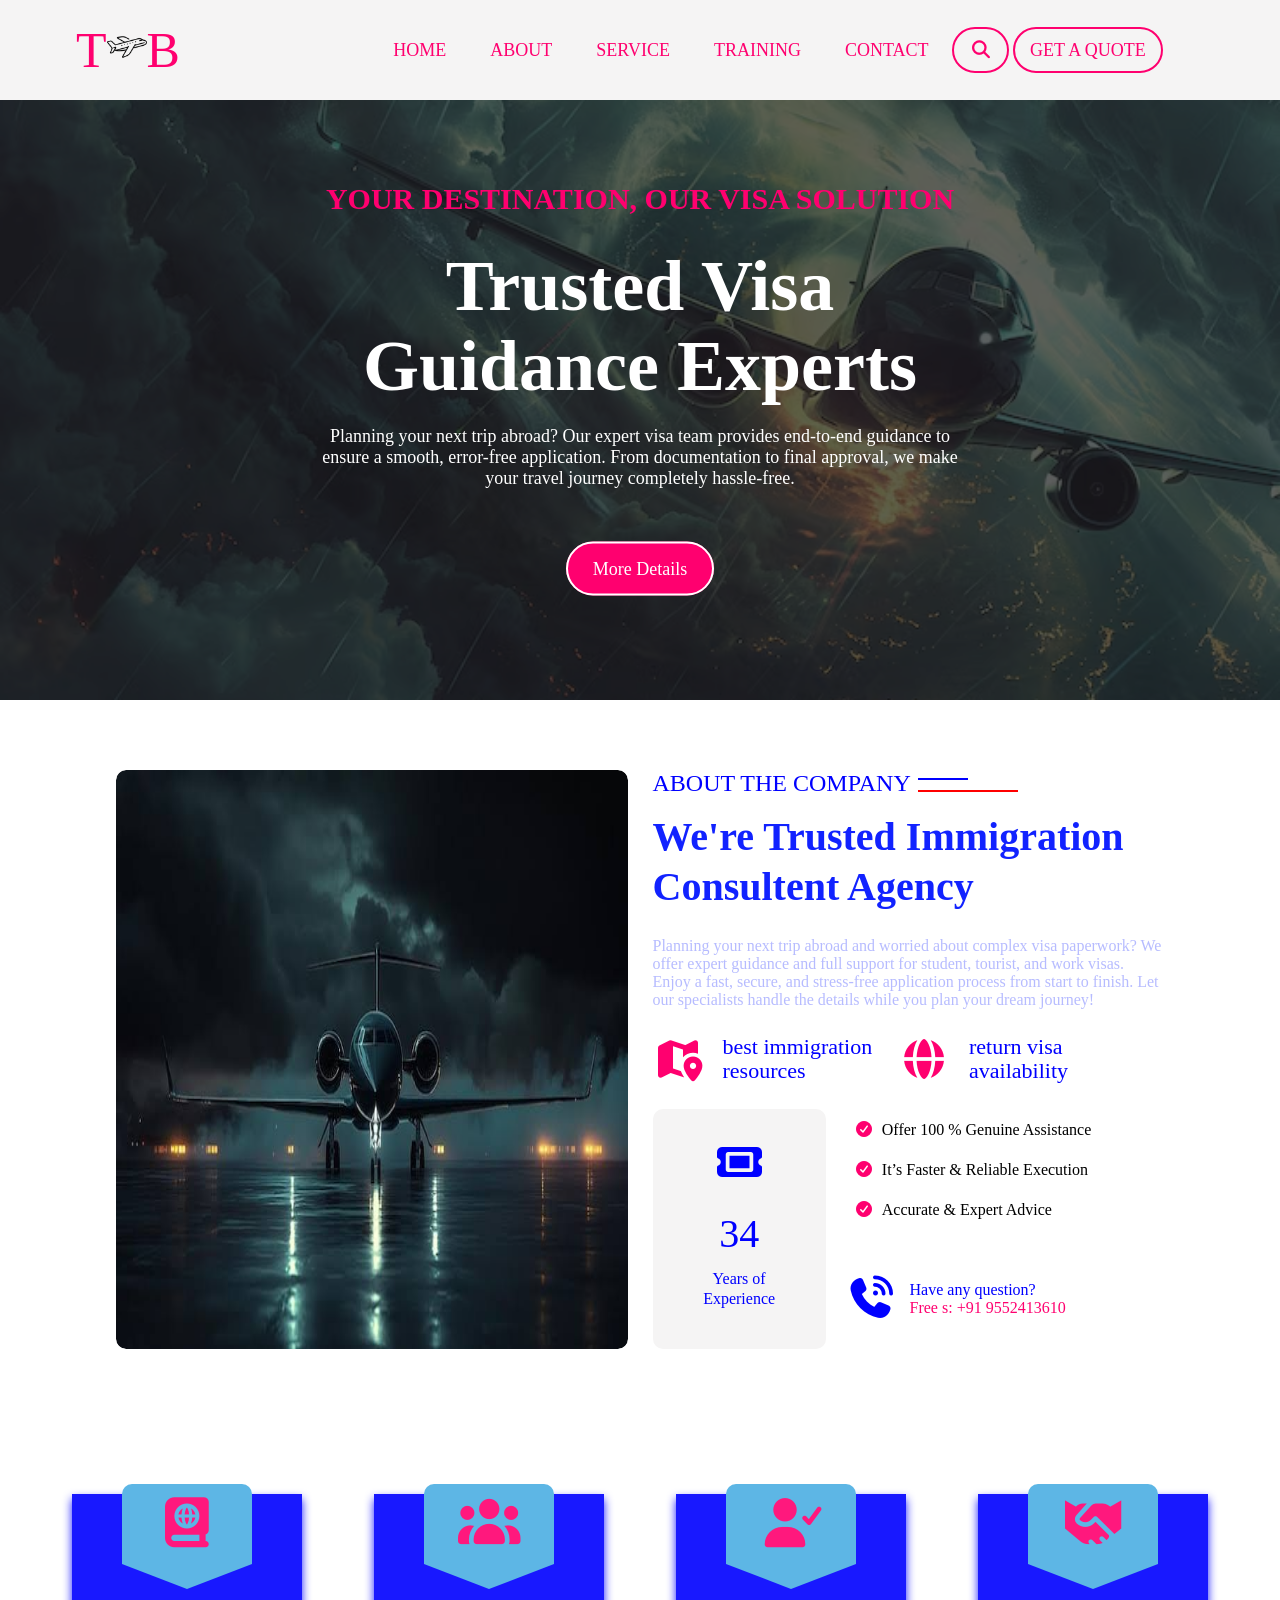
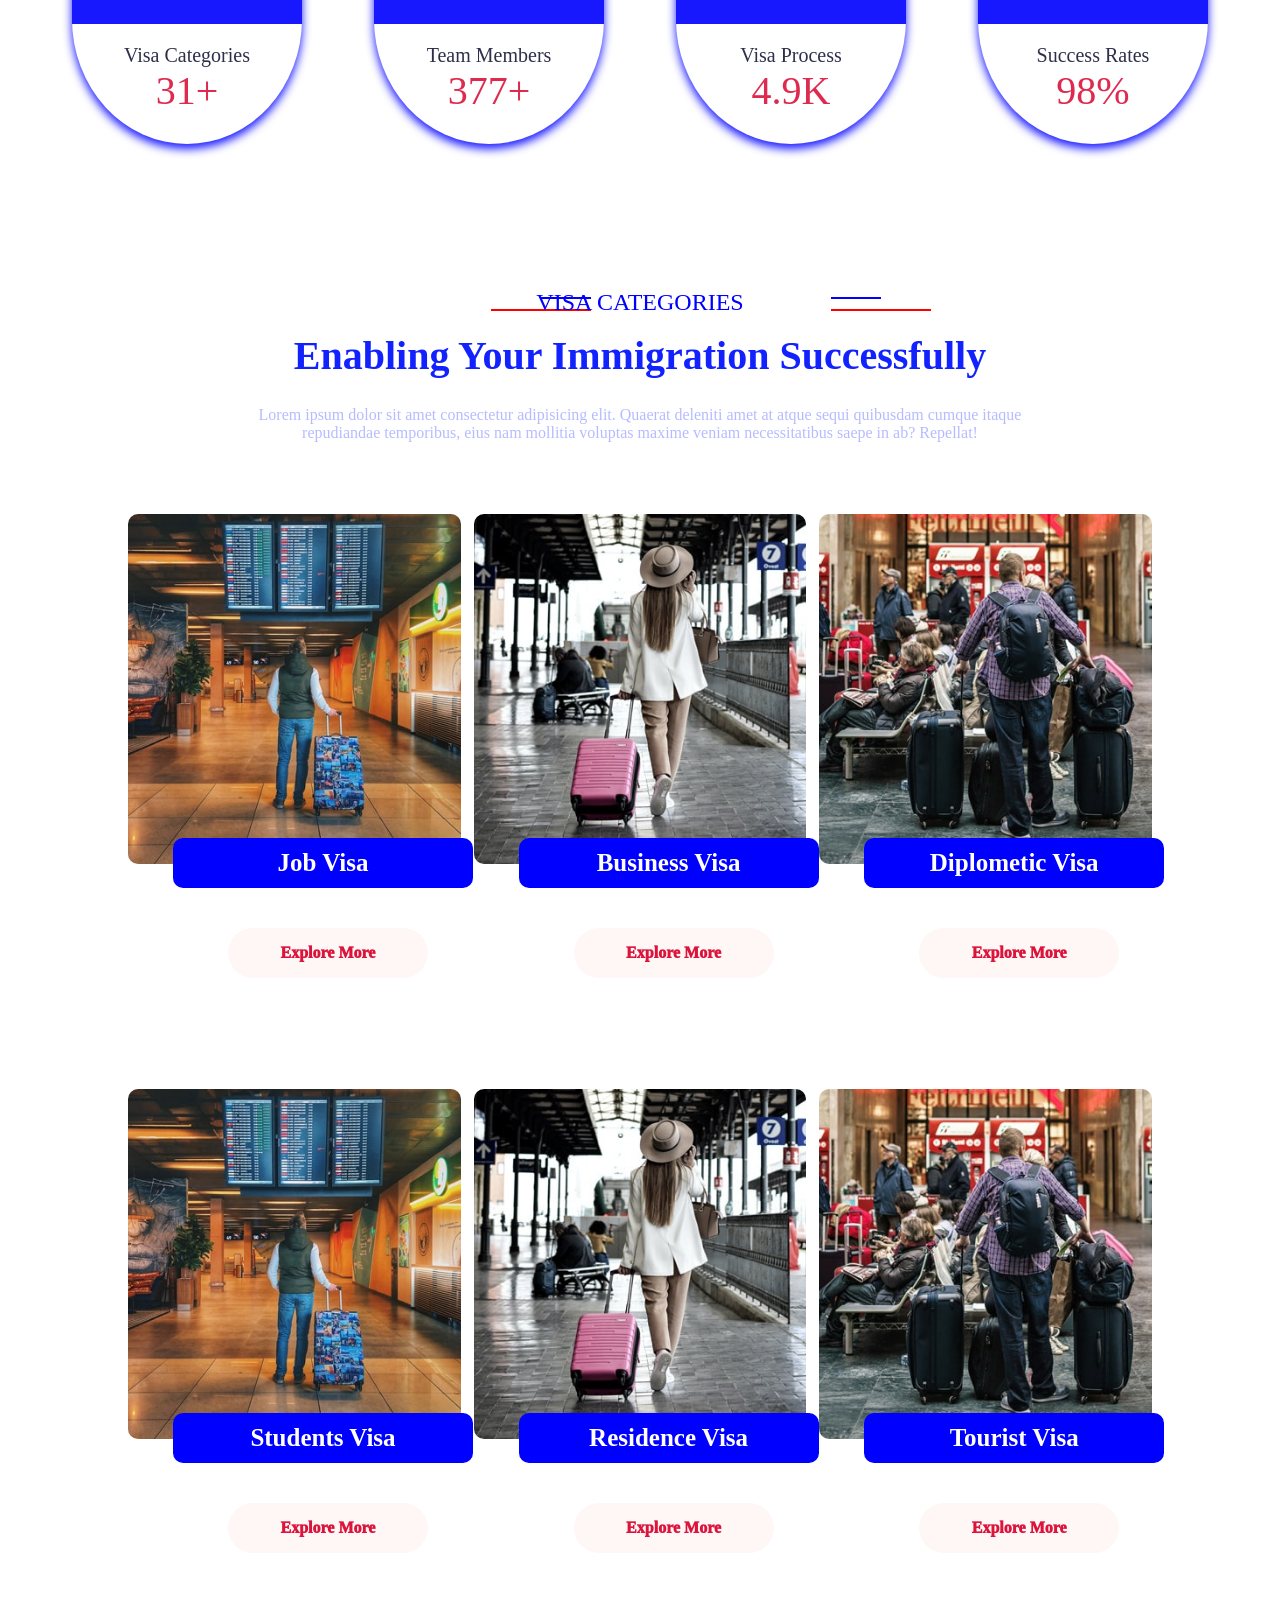
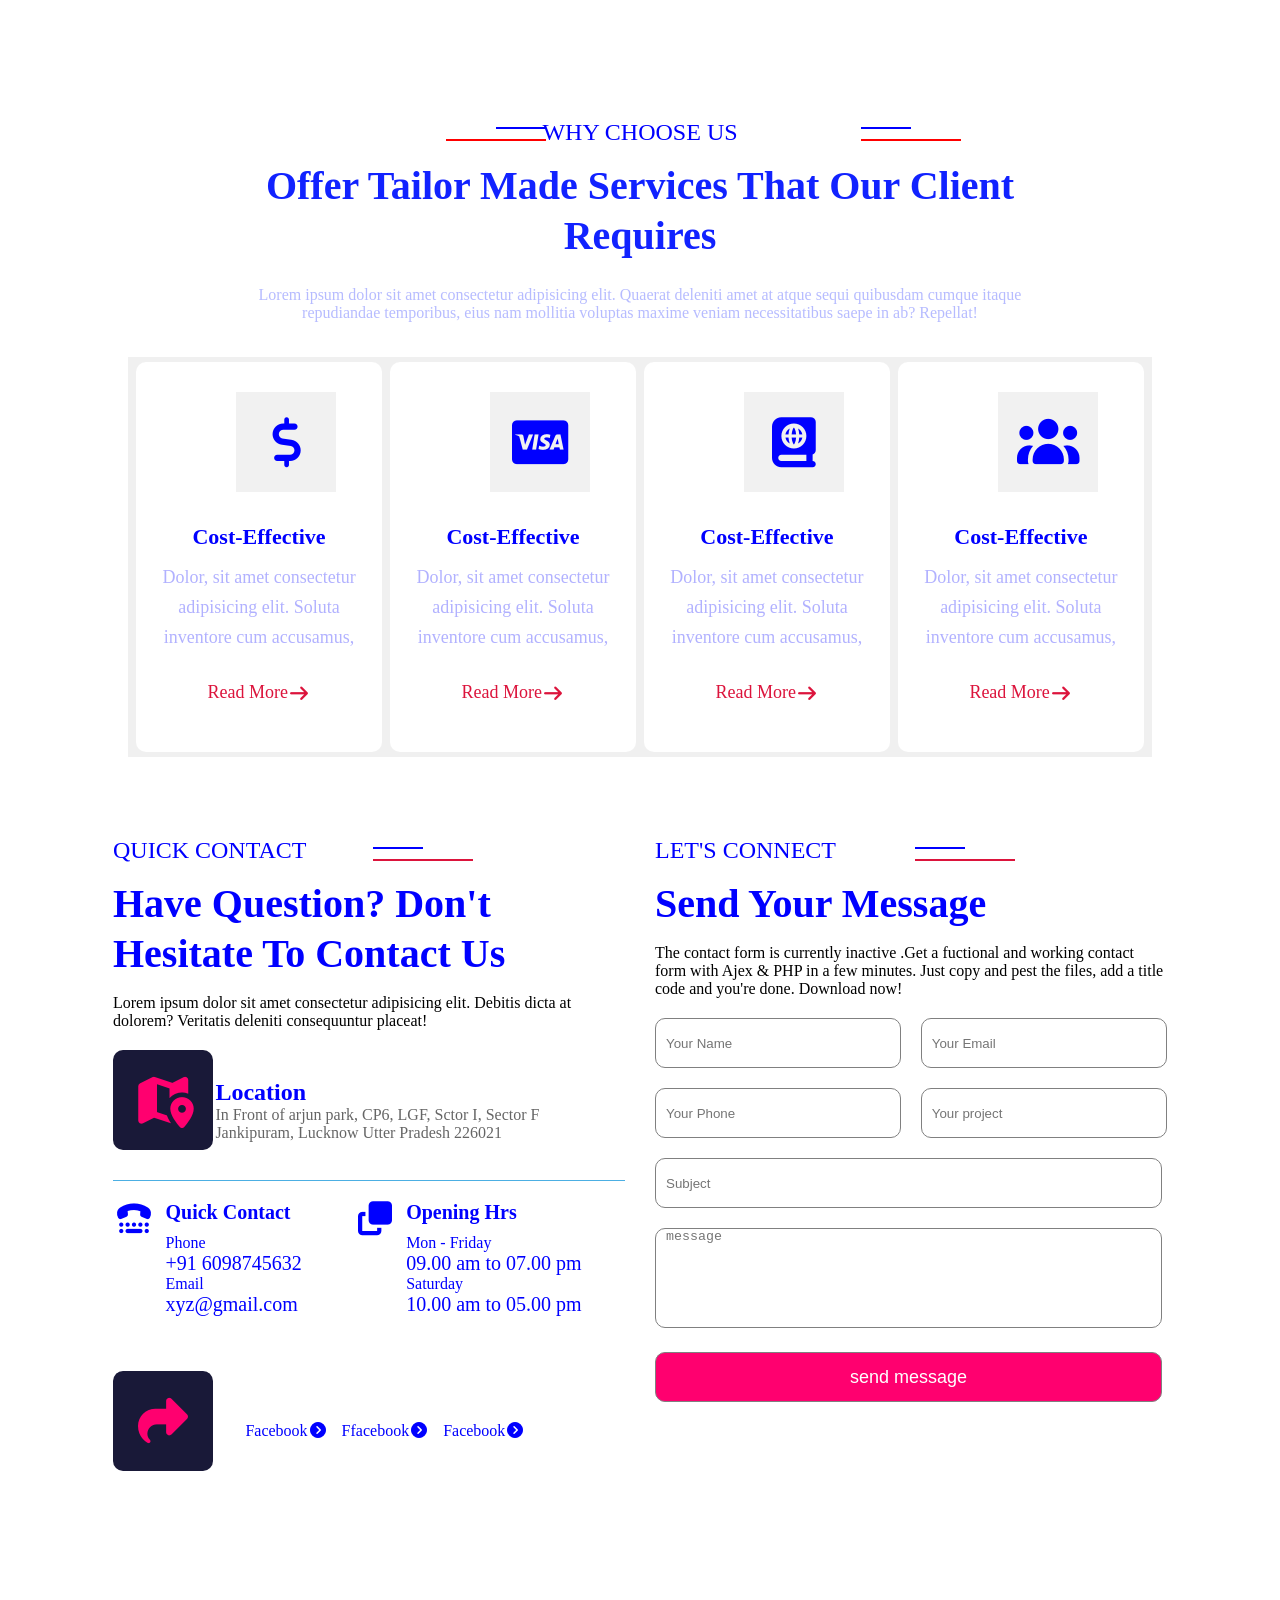
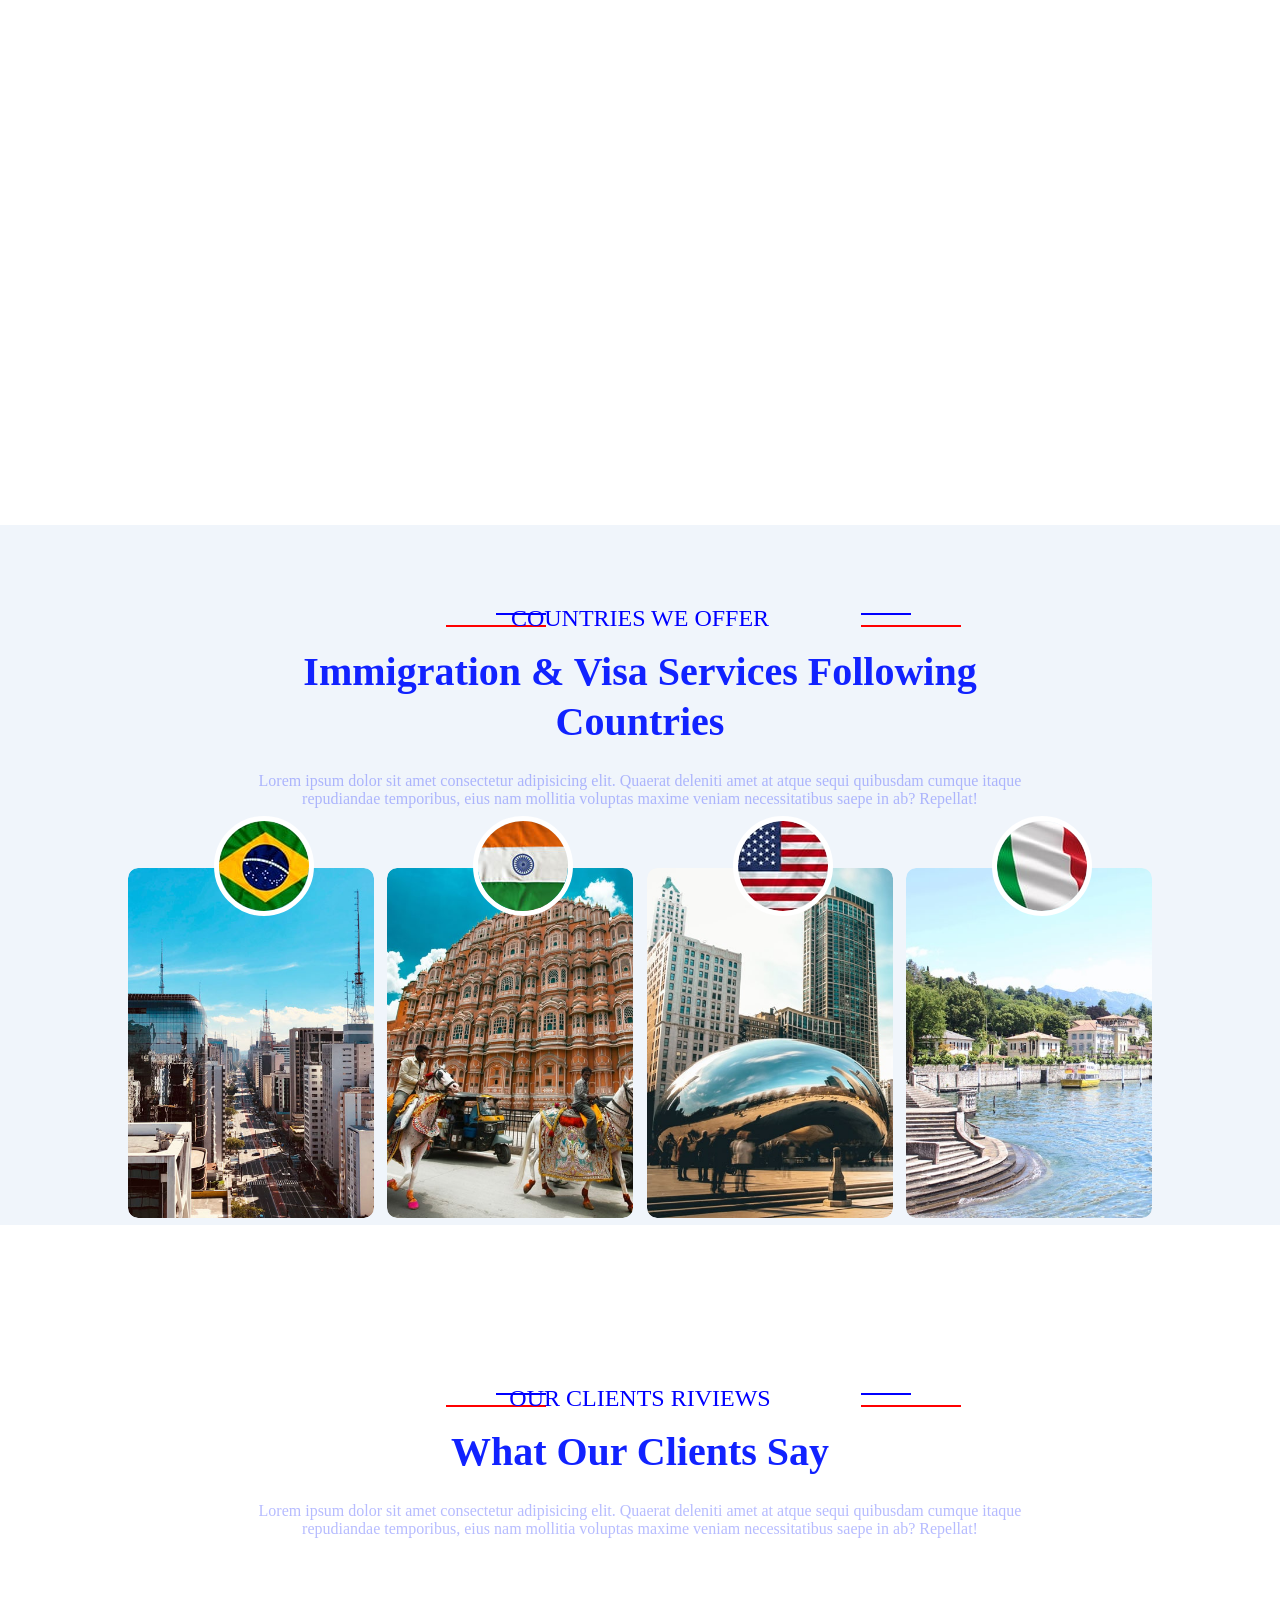
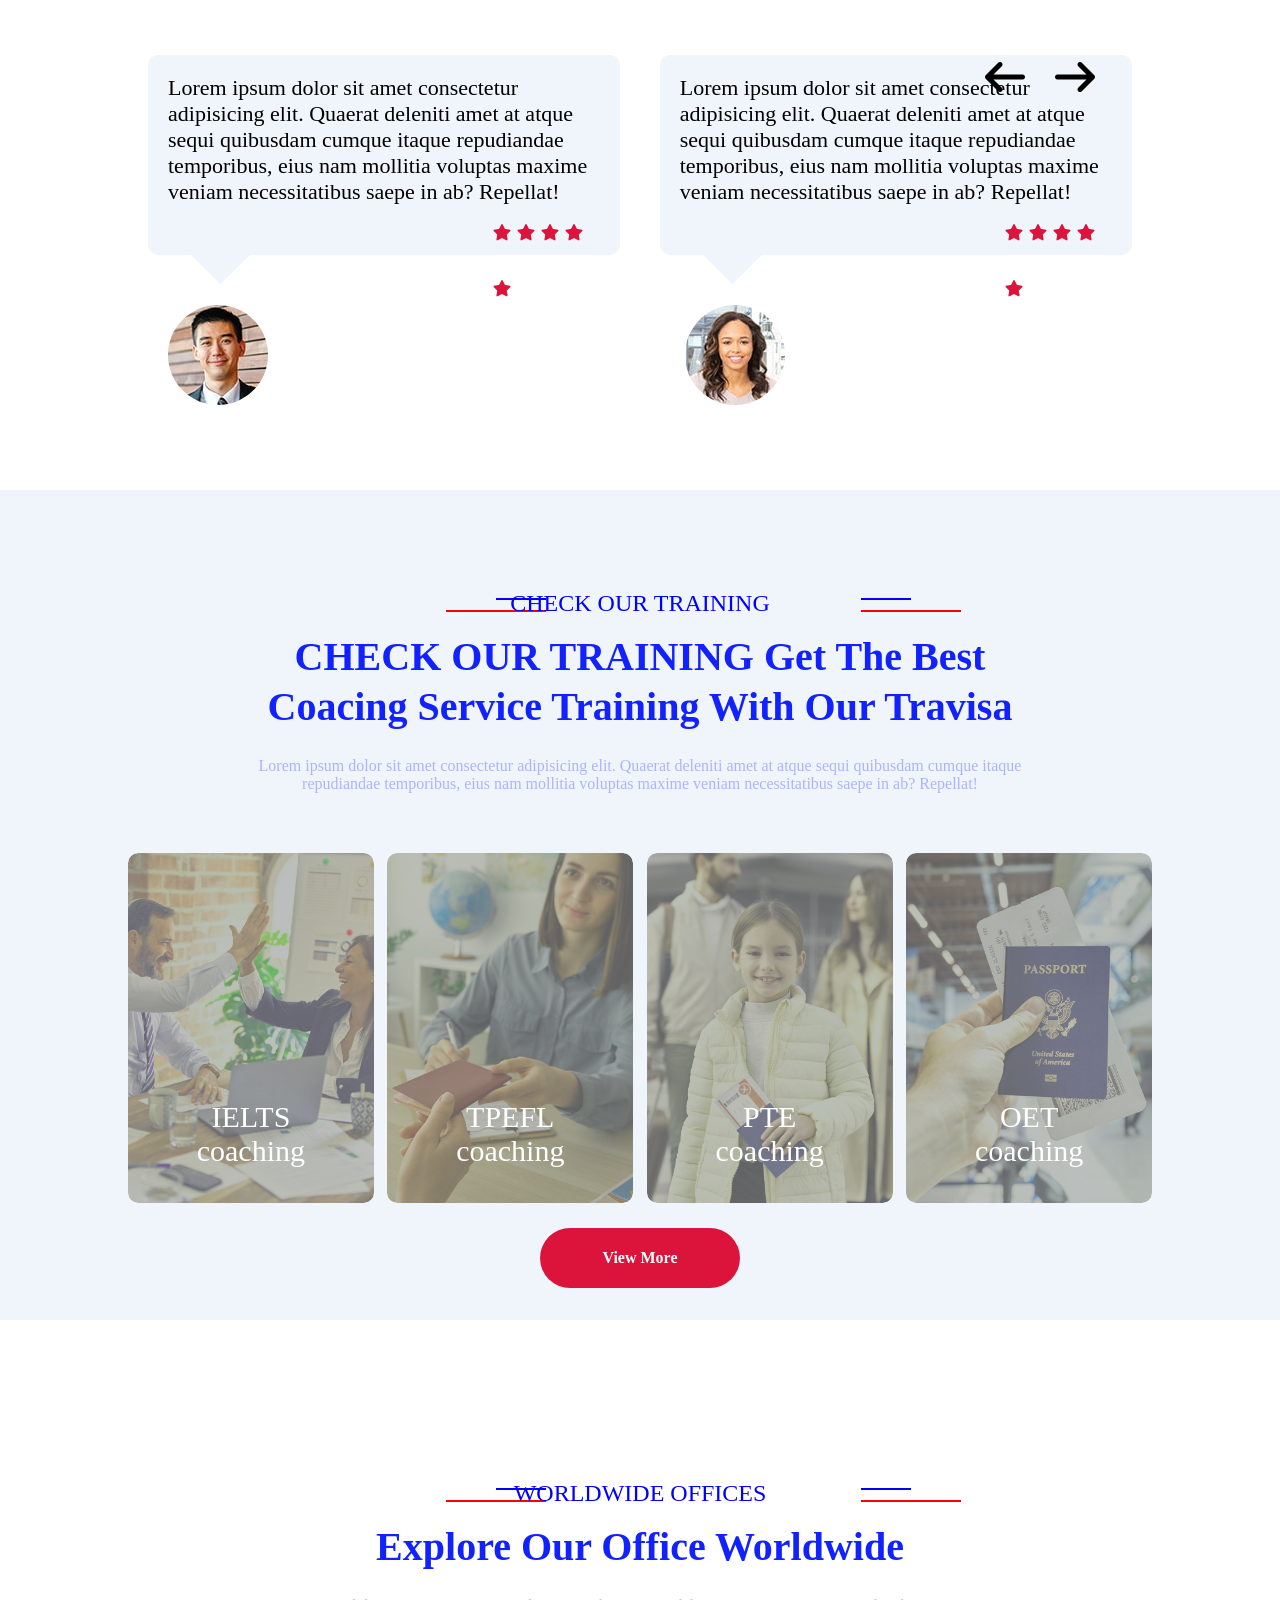
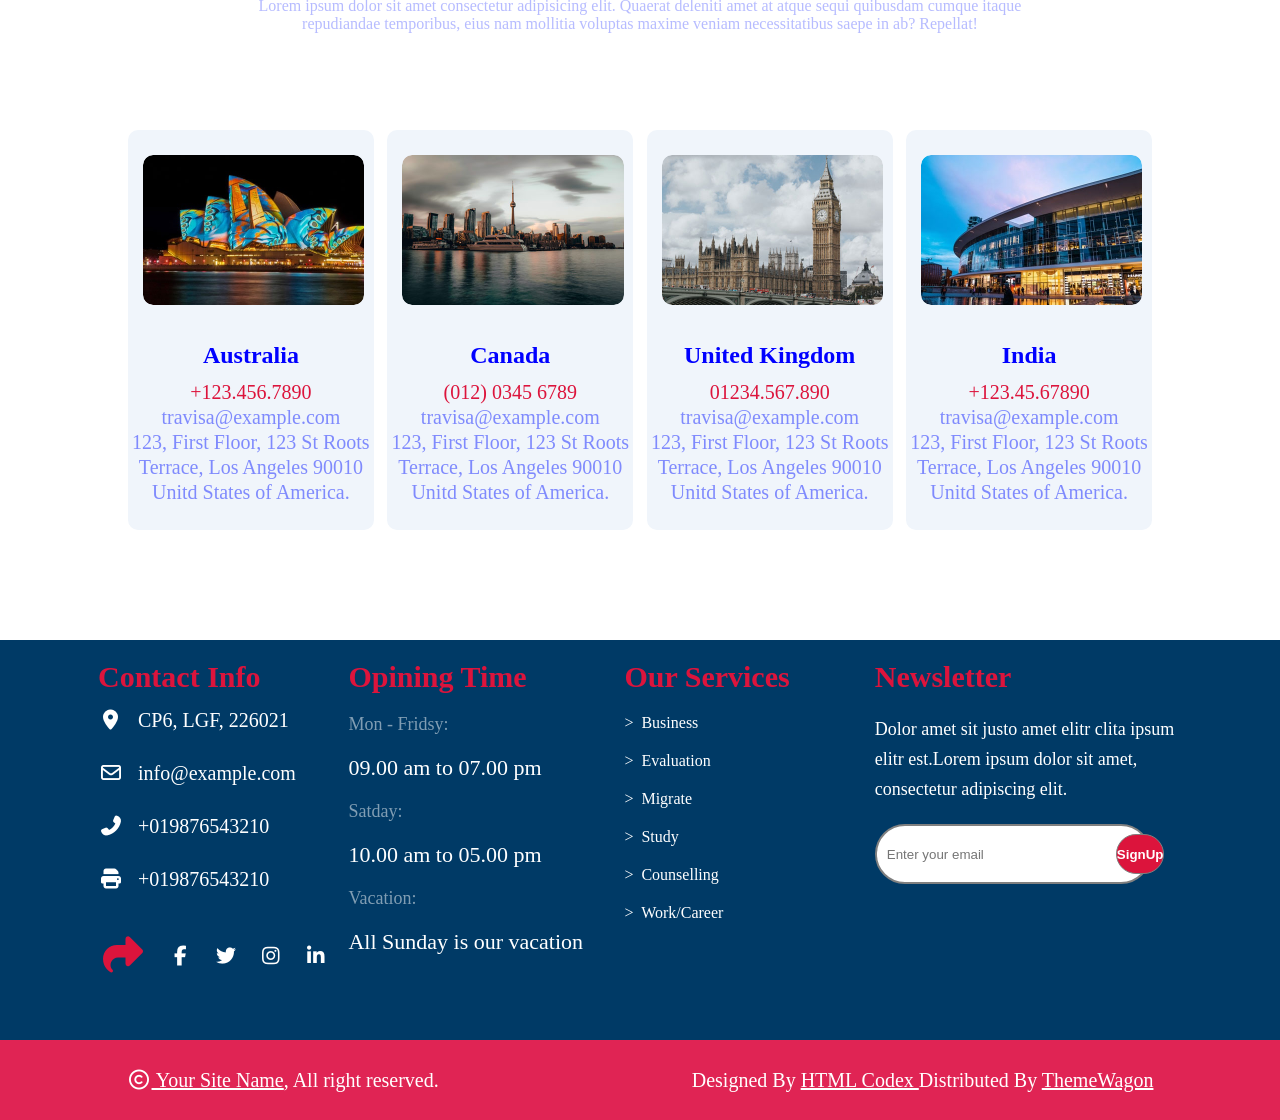
<file: index.html>
<!DOCTYPE html>
<html lang="en">

<head>
    <title>Webpage</title>
    <link rel="stylesheet" href="css/all.min.css">
    <link rel="stylesheet" href="css/style.css">
</head>

<body>
    <!-- header start -->
    <header class="header">
        <div class="logo">
            <a href="index.html"><span>T</span><img src="images/airplane.png" alt="logo"
                    class="image"><span>B</span></a>
        </div>
        <div class="navbar">
            <nav>
                <a href="index.html">Home</a>
                <a href="about.html">About</a>
                <a href="service.html">Service</a>
                <a href="training.html">Training</a>
                <a href="contact.html">Contact</a>
                <a href="#" target="_blank" class="bg-nav"><i class="fa-solid fa-magnifying-glass"></i></a>
                <a href="#" target="_blank" class="bg-nav">Get A Quote</a>
                <!-- <a href="#" target="_blank" class="bg-nav" ><img src="images/search.png" alt="search"></a>
                <a href="#" target="_blank" class="bg-nav">Get A Quote</a> -->

            </nav>
        </div>
    </header>
    <!-- header end -->
    <main>
        <!-- hero section start -->
        <section id="hero">
            <div class="hero">
                <div class="inner-hero">
                    <div class="hero-content">
                        <h3>Your Destination, Our Visa Solution</h3>
                        <h1>Trusted Visa Guidance Experts</h1>
                        <p>Planning your next trip abroad? Our expert visa team provides end-to-end guidance to ensure a
                            smooth, error-free application. From documentation to final approval, we make your travel
                            journey completely hassle-free.
                        </p>
                        <a href="#" target="_blank"> More Details</a>
                    </div>

                </div>
            </div>
        </section>
        <!-- hero section end -->

        <!-- about section start -->
        <section>
            <div id="about-section">
                <div class="about">
                    <div class="about-image">
                        <img src="images/plane3.jpg" alt="about image">
                    </div>
                    <div class="about-content">
                        <div class="about-content-heading">
                            <h3>about the company</h3>
                            <h2>We're trusted immigration consultent agency</h2>
                            <p>Planning your next trip abroad and worried about complex visa paperwork?
                                We offer expert guidance and full support for student, tourist, and work visas.
                                Enjoy a fast, secure, and stress-free application process from start to finish.
                                Let our specialists handle the details while you plan your dream journey!
                            </p>
                        </div>
                        <div class="about-content-icon">
                            <div class="best">
                                <div class="best-icon">
                                    <i class="fa-solid fa-map-location-dot"></i>
                                </div>
                                <span>best immigration resources</span>
                            </div>
                            <div class="return">
                                <div class="return-icon">
                                    <i class="fa-solid fa-globe"></i>
                                </div>
                                <span>return visa availability</span>
                            </div>
                        </div>
                        <div class="content-year">
                            <div class="count">
                                <i class="fa-solid fa-ticket"></i>
                                <p>34</p>
                                <p>Years of Experience</p>
                            </div>
                            <div class="call">
                                <div class="check">
                                    <ul>
                                        <li><i class="fa-solid fa-circle-check"></i>Offer 100 % Genuine Assistance</li>
                                        <li><i class="fa-solid fa-circle-check"></i>It’s Faster & Reliable Execution
                                        </li>
                                        <li><i class="fa-solid fa-circle-check"></i>Accurate & Expert Advice</li>
                                    </ul>
                                </div>
                                <div class="question">
                                    <div class="call-icon">
                                        <i class="fa-solid fa-phone-volume"></i>
                                    </div>
                                    <div class="number">
                                        <p>Have any question?</p>
                                        <a href="tel:9652413610"> Free s: +91 9552413610</a>
                                    </div>
                                </div>
                            </div>
                        </div>
                    </div>
                </div>
            </div>
        </section>
        <!-- about section end -->

        <!-- counter section start  -->
        <section id="counter">
            <div class="counter-inner">
                <div class="counter-card">
                    <div class="card-icon">
                        <div class="uppericon">
                            <i class="fa-solid fa-book-atlas"></i>
                        </div>
                        <div class="shape">

                        </div>
                    </div>
                    <div class="counter-number">
                        <P>Visa Categories</P>
                        <p>31+</p>
                    </div>
                </div>
                <div class="counter-card">
                    <div class="card-icon">
                        <div class="uppericon">
                            <i class="fa-solid fa-users"></i>
                        </div>
                        <div class="shape">

                        </div>
                    </div>
                    <div class="counter-number">
                        <P>Team Members</P>
                        <p>377+</p>
                    </div>
                </div>
                <div class="counter-card">
                    <div class="card-icon">
                        <div class="uppericon">
                            <i class="fa-solid fa-user-check"></i>
                        </div>
                        <div class="shape">

                        </div>
                    </div>
                    <div class="counter-number">
                        <P>Visa Process</P>
                        <p>4.9K</p>
                    </div>
                </div>
                <div class="counter-card">
                    <div class="card-icon">
                        <div class="uppericon">
                            <i class="fa-solid fa-handshake"></i>
                        </div>
                        <div class="shape">

                        </div>
                    </div>
                    <div class="counter-number">
                        <P>Success Rates</P>
                        <p>98%</p>
                    </div>
                </div>
            </div>
        </section>
        <!-- counter section end -->

        <!-- service section start-->
        <section id="service">
            <div class="service">
                <div class="service-content">
                    <h5>
                        <h3>Visa Categories</h3>
                    </h5>
                    <h2>Enabling Your Immigration Successfully</h2>
                    <p>Lorem ipsum dolor sit amet consectetur adipisicing elit. Quaerat deleniti amet at atque sequi
                        quibusdam cumque itaque repudiandae temporibus, eius nam mollitia voluptas maxime veniam
                        necessitatibus saepe in ab? Repellat!</p>
                </div>
                <div class="visa-services">
                    <div class="visa-service">
                        <img src="images/service-1.jpg" alt="Image">
                        <h4>Job Visa</h4>
                        <a href="#">
                            <div>Explore More</div>
                        </a>
                    </div>
                    <div class="visa-service">
                        <img src="images/service-2.jpg" alt="Image">
                        <h4>Business Visa</h4>
                        <a href="#">
                            <div>Explore More</div>
                        </a>
                    </div>
                    <div class="visa-service">
                        <img src="images/service-3.jpg" alt="Image">
                        <h4>Diplometic Visa</h4>
                        <a href="#">
                            <div>Explore More</div>
                        </a>
                    </div>
                </div>
                <div class="visa-services">
                    <div class="visa-service">
                        <img src="images/service-1.jpg" alt="Image">
                        <h4>Students Visa</h4>
                        <a href="#">
                            <div>Explore More</div>
                        </a>
                    </div>
                    <div class="visa-service">
                        <img src="images/service-2.jpg" alt="Image">
                        <h4>Residence Visa </h4>
                        <a href="#">
                            <div>Explore More</div>
                        </a>
                    </div>
                    <div class="visa-service">
                        <img src="images/service-3.jpg" alt="Image">
                        <h4>Tourist Visa</h4>
                        <a href="#">
                            <div>Explore More</div>
                        </a>
                    </div>
                </div>
            </div>
        </section>
        <!-- service section end -->

        <!-- choose us section start -->
        <section id="choose">
            <div class="choose">
                <div class="choose-content">
                    <h5>
                        <h3>Why Choose Us</h3>
                    </h5>
                    <h2>Offer Tailor Made services That Our Client Requires</h2>
                    <p>Lorem ipsum dolor sit amet consectetur adipisicing elit. Quaerat deleniti amet at atque sequi
                        quibusdam cumque itaque repudiandae temporibus, eius nam mollitia voluptas maxime veniam
                        necessitatibus saepe in ab? Repellat!</p>
                </div>
                <div class="choose-item">
                    <div class="choose-item-icon">
                        <div class="choose-item-icon-symbole">
                            <i class="fa-solid fa-dollar-sign"></i>
                        </div>
                        <div class="choose-item-icon-content">
                            <h5>Cost-Effective</h5>
                            <p>Dolor, sit amet consectetur adipisicing elit. Soluta inventore cum accusamus,</p>
                            <a href="#">Read More <i class="fa-solid fa-arrow-right"></i></a>
                        </div>
                    </div>
                    <div class="choose-item-icon">
                        <div class="choose-item-icon-symbole">
                            <i class="fa-brands fa-cc-visa"></i>
                        </div>
                        <div class="choose-item-icon-content">
                            <h5>Cost-Effective</h5>
                            <p>Dolor, sit amet consectetur adipisicing elit. Soluta inventore cum accusamus,</p>
                            <a href="#">Read More <i class="fa-solid fa-arrow-right"></i></a>
                        </div>
                    </div>
                    <div class="choose-item-icon">
                        <div class="choose-item-icon-symbole">
                            <i class="fa-solid fa-book-atlas"></i>
                        </div>
                        <div class="choose-item-icon-content">
                            <h5>Cost-Effective</h5>
                            <p>Dolor, sit amet consectetur adipisicing elit. Soluta inventore cum accusamus,</p>
                            <a href="#">Read More <i class="fa-solid fa-arrow-right"></i></a>
                        </div>
                    </div>
                    <div class="choose-item-icon">
                        <div class="choose-item-icon-symbole">
                            <i class="fa-solid fa-users"></i>
                        </div>
                        <div class="choose-item-icon-content">
                            <h5>Cost-Effective</h5>
                            <p>Dolor, sit amet consectetur adipisicing elit. Soluta inventore cum accusamus,</p>
                            <a href="#">Read More <i class="fa-solid fa-arrow-right"></i></a>
                        </div>
                    </div>
                </div>
            </div>
        </section>
        <!-- choose us section end -->

        <!-- contact section start -->
        <section id="contact">
            <div class="contact-outer">
                <div class="contact-content">
                    <h3>Quick Contact</h3>
                    <h2>Have Question? Don't Hesitate to Contact Us</h2>
                    <p>Lorem ipsum dolor sit amet consectetur adipisicing elit. Debitis dicta at dolorem? Veritatis
                        deleniti consequuntur placeat!</p>
                    <div class="contact-content-addresd">
                        <div class="icon_content-outer">
                            <div class="contact-content-addresd-icon">
                                <div class="icon">
                                    <i class="fa-solid fa-map-location-dot"></i>
                                </div>
                            </div>
                            <div class="contact-content-addresd-content">
                                <h4>Location</h4>
                                <address>In Front of arjun park, CP6, LGF, Sctor I, Sector F Jankipuram, Lucknow Utter
                                    Pradesh 226021</address>
                            </div>
                        </div>
                        <div class="contact-content-addresd-content-outer">
                            <div class="center-content">
                                <div class="contact-content-addresd-center">
                                    <div class="center-icon">
                                        <i class="fa-solid fa-tty"></i>
                                    </div>
                                    <div class="center-content">
                                        <h4>Quick Contact</h4>
                                        <span>Phone</span>
                                        <a href="tel:+91 6098745632">+91 6098745632</a>
                                        <span>Email</span>
                                        <a href="mailto:xyz@gmail.com">xyz@gmail.com</a>
                                    </div>
                                </div>
                                <div class="contact-content-addresd-center">
                                    <div class="center-icon">
                                        <i class="fa-solid fa-clone"></i>
                                    </div>
                                    <div class="center-content">
                                        <h4>Opening Hrs</h4>
                                        <span>Mon - Friday</span>
                                        <span>09.00 am to 07.00 pm</span>
                                        <span>Saturday</span>
                                        <span>10.00 am to 05.00 pm</span>
                                    </div>
                                </div>
                            </div>
                        </div>
                        <div class="contact-content-addresd-icon">
                            <div class="icon">
                                <i class="fa-solid fa-share"></i>
                            </div>
                        </div>
                        <div class="contact-content-addresd-content">
                            <p><a href="#">Facebook<i class="fa-solid fa-circle-chevron-right"></i></a>
                                <a href="#">Ffacebook<i class="fa-solid fa-circle-chevron-right"></i></a>
                                <a href="#">Facebook<i class="fa-solid fa-circle-chevron-right"></i></a>
                            </p>
                        </div>

                    </div>
                </div>
                <div class="contact-form">
                    <h3>let's Connect</h3>
                    <h2>Send Your Message</h2>
                    <p>The contact form is currently inactive .Get a fuctional and working contact form with Ajex & PHP
                        in a few minutes. Just copy and pest the files, add a title code and you're done. Download now!
                    </p>
                    <form action="#" method="get" enctype="multipart/form-data">
                        <div class="form-input">
                            <input type="text" placeholder="Your Name " name="name">
                            <input type="email" placeholder="Your Email" name="email">
                            <input type="number" placeholder="Your Phone" name="phone">
                            <input type="text" placeholder="Your project" name="project">
                        </div>
                        <input type="text" class="supject" placeholder="Subject" name="subject">
                        <textarea name="message" placeholder="message"></textarea>
                        <input type="submit" class="btn" value="send message">
                    </form>
                </div>
            </div>

        </section>
        <!-- contact section end -->

        <!-- map section start -->
        <section id="map-section">
            <div class="map">
                <iframe
                    src="https://www.google.com/maps/embed?pb=!1m18!1m12!1m3!1d7206.070210257709!2d82.9026000954786!3d25.437089860228653!2m3!1f0!2f0!3f0!3m2!1i1024!2i768!4f13.1!3m3!1m2!1s0x398e2b2cb790333d%3A0xcd43e2149c309189!2sTiwaripur%2C%20Uttar%20Pradesh%20221202!5e0!3m2!1sen!2sin!4v1786697819187!5m2!1sen!2sin"
                    width="100%" height="450" style="border:0;" allowfullscreen="" loading="lazy"
                    referrerpolicy="strict-origin-when-cross-origin"></iframe>
            </div>
        </section>
        <!-- map section end -->

        <!-- offer section start -->
        <section id="offer">
            <div class="offer">
                <div class="offer-contact">
                    <h5>
                        <h3>Countries We Offer</h3>
                    </h5>
                    <h2>Immigration & Visa services following countries</h2>
                    <p>Lorem ipsum dolor sit amet consectetur adipisicing elit. Quaerat deleniti amet at atque sequi
                        quibusdam cumque itaque repudiandae temporibus, eius nam mollitia voluptas maxime veniam
                        necessitatibus saepe in ab? Repellat!</p>
                </div>
                <div class="offer-country">
                    <div class="offer-country-image">
                        <div class="india">
                            <img src="images/country-1.jpg" alt="image">
                            <div class="hover-country">
                                <a href="#">Brazil</a>
                            </div>
                            <div class="country-hide"></div>
                        </div>
                        <div class="flag">
                            <img src="images/brazil.jpg" alt="image">
                        </div>
                    </div>
                    <div class="offer-country-image">
                        <div class="india">
                            <img src="images/country-2.jpg" alt="image">
                            <div class="hover-country">
                                <a href="#">India</a>
                            </div>
                            <div class="country-hide"></div>
                        </div>
                        <div class="flag">
                            <img src="images/india.jpg" alt="image">
                        </div>
                    </div>
                    <div class="offer-country-image">
                        <div class="india">
                            <img src="images/country-3.jpg" alt="image">
                            <div class="hover-country">
                                <a href="#">New York</a>
                            </div>
                            <div class="country-hide"></div>
                        </div>
                        <div class="flag">
                            <img src="images/usa.jpg" alt="image">
                        </div>
                    </div>
                    <div class="offer-country-image">
                        <div class="india">
                            <img src="images/country-4.jpg" alt="image">
                            <div class="hover-country">
                                <a href="#">Italy</a>
                            </div>
                            <div class="country-hide"></div>
                        </div>
                        <div class="flag">
                            <img src="images/italy.jpg" alt="image">
                        </div>
                    </div>
                </div>
            </div>
        </section>
        <!-- offer section end -->

        <!-- riviews section start -->
        <section id="riviews">
            <div class="riviews">
                <div class="riviews-content">
                    <h5>
                        <h3>OUR CLIENTS RIVIEWS</h3>
                    </h5>
                    <h2>What Our Clients Say</h2>
                    <p>Lorem ipsum dolor sit amet consectetur adipisicing elit. Quaerat deleniti amet at atque sequi
                        quibusdam cumque itaque repudiandae temporibus, eius nam mollitia voluptas maxime veniam
                        necessitatibus saepe in ab? Repellat!</p>
                </div>
                <div class="riviews-star">
                    <div class="star-content">
                        <div class="star-content-box">
                            <p>Lorem ipsum dolor sit amet consectetur adipisicing elit. Quaerat deleniti amet at atque
                                sequi quibusdam cumque itaque repudiandae temporibus, eius nam mollitia voluptas maxime
                                veniam necessitatibus saepe in ab? Repellat!</p>
                            <div class="five-star">
                                <i class="fa-solid fa-star"></i>
                                <i class="fa-solid fa-star"></i>
                                <i class="fa-solid fa-star"></i>
                                <i class="fa-solid fa-star"></i>
                                <i class="fa-solid fa-star"></i>
                            </div>
                            <div class="roted"></div>
                        </div>

                        <div class="star-content-box">
                            <p>Lorem ipsum dolor sit amet consectetur adipisicing elit. Quaerat deleniti amet at atque
                                sequi quibusdam cumque itaque repudiandae temporibus, eius nam mollitia voluptas maxime
                                veniam necessitatibus saepe in ab? Repellat!</p>
                            <div class="five-star">
                                <i class="fa-solid fa-star"></i>
                                <i class="fa-solid fa-star"></i>
                                <i class="fa-solid fa-star"></i>
                                <i class="fa-solid fa-star"></i>
                                <i class="fa-solid fa-star"></i>
                            </div>
                            <div class="roted"></div>
                        </div>
                    </div>
                    <div class="formate-image">
                        <div class="star-riview-image">
                            <img src="images/testimonial-3.jpg" alt="">
                        </div>
                        <div class="star-riview-image">
                            <img src="images/testimonial-2.jpg" alt="">
                        </div>
                    </div>
                    <div class="star-arrow">
                        <i class="fa-solid fa-arrow-left"></i>
                        <i class="fa-solid fa-arrow-right"></i>
                    </div>
                </div>
            </div>
        </section>
        <!-- riviews section end -->

        <!-- training section start -->
        <section id="training">
            <div class="training">
                <div class="training-content">
                    <h5>
                        <h3>CHECK OUR TRAINING</h3>
                    </h5>
                    <h2>CHECK OUR TRAINING Get the Best Coacing Service Training with Our Travisa</h2>
                    <p>Lorem ipsum dolor sit amet consectetur adipisicing elit. Quaerat deleniti amet at atque sequi
                        quibusdam cumque itaque repudiandae temporibus, eius nam mollitia voluptas maxime veniam
                        necessitatibus saepe in ab? Repellat!</p>
                </div>
                <div class="training-coaching">
                    <div class="coaching">
                        <div class="coaching-inner">
                            <div class="choaching-inner-in">
                                <img src="images/training-1.jpg" alt="Image">
                            </div>
                            <div class="ancker-box">
                                <a href="#">IELTS</a>
                                <a href="#">coaching</a>
                            </div>
                            <div class="hidden-content">
                                <h3>IELTS coaching</h3>
                                <p>Lorem ipsum dolor sit amet consectetur adipisicing elit. Autem, veritatis.</p>
                                <div class="read">
                                    <a href="#">Read More <i class="fa-solid fa-arrow-right"></i></a>
                                </div>
                                <div class="hidden-color"></div>
                            </div>
                        </div>
                    </div>
                    <div class="coaching">
                        <div class="coaching-inner">
                            <div class="choaching-inner-in">
                                <img src="images/training-2.jpg" alt="Image">
                            </div>
                            <div class="ancker-box">
                                <a href="#">TPEFL</a>
                                <a href="#">coaching</a>
                            </div>
                            <div class="hidden-content">
                                <h3>TPEFL coaching</h3>
                                <p>Lorem ipsum dolor sit amet consectetur adipisicing elit. Autem, veritatis.</p>
                                <div class="read">
                                    <a href="#">Read More <i class="fa-solid fa-arrow-right"></i></a>
                                </div>
                                <div class="hidden-color"></div>
                            </div>
                        </div>
                    </div>
                    <div class="coaching">
                        <div class="coaching-inner">
                            <div class="choaching-inner-in">
                                <img src="images/training-3.jpg" alt="Image">
                            </div>
                            <div class="ancker-box">
                                <a href="#">PTE</a>
                                <a href="#">coaching</a>
                            </div>
                            <div class="hidden-content">
                                <h3>PTE coaching</h3>
                                <p>Lorem ipsum dolor sit amet consectetur adipisicing elit. Autem, veritatis.</p>
                                <div class="read">
                                    <a href="#">Read More <i class="fa-solid fa-arrow-right"></i></a>
                                </div>
                                <div class="hidden-color"></div>
                            </div>
                        </div>
                    </div>
                    <div class="coaching">
                        <div class="coaching-inner">
                            <div class="choaching-inner-in">
                                <img src="images/training-4.jpg" alt="Image">
                            </div>
                            <div class="ancker-box">
                                <a href="#">OET</a>
                                <a href="#">coaching</a>
                            </div>
                        </div>
                        <div class="hidden-content">
                            <h3>OET coaching</h3>
                            <p>Lorem ipsum dolor sit amet consectetur adipisicing elit. Autem, veritatis.</p>
                            <div class="read">
                                <a href="#">Read More <i class="fa-solid fa-arrow-right"></i></a>
                            </div>
                            <div class="hidden-color"></div>
                        </div>
                    </div>
                </div>
                <a href="#">
                    <div class="view-more">View More</div>
                </a>
            </div>
        </section>
        <!-- training section end -->

        <!-- office section start -->
        <section id="office">
            <div class="office">
                <div class="office-content">
                    <h5>
                        <h3>Worldwide Offices</h3>
                    </h5>
                    <h2>Explore Our Office Worldwide</h2>
                    <p>Lorem ipsum dolor sit amet consectetur adipisicing elit. Quaerat deleniti amet at atque sequi
                        quibusdam cumque itaque repudiandae temporibus, eius nam mollitia voluptas maxime veniam
                        necessitatibus saepe in ab? Repellat!</p>
                </div>
                <div class="office-place">
                    <div class="office-place-images">
                        <div class="office-place-image">
                            <img src="images/office-2.jpg" alt="">
                        </div>
                        <div class="office-place-content">
                            <h4>Australia</h4>
                            <a href="#">+123.456.7890</a>
                            <a class="travisa" href="#">travisa@example.com</a>
                            <p>123, First Floor, 123 St Roots Terrace, Los Angeles 90010 Unitd States of America.</p>
                        </div>
                    </div>
                    <div class="office-place-images">
                        <div class="office-place-image">
                            <img src="images/office-1.jpg" alt="">
                        </div>
                        <div class="office-place-content">
                            <h4>Canada</h4>
                            <a href="#">(012) 0345 6789</a>
                            <a class="travisa" href="#">travisa@example.com</a>
                            <p>123, First Floor, 123 St Roots Terrace, Los Angeles 90010 Unitd States of America.</p>
                        </div>
                    </div>
                    <div class="office-place-images">
                        <div class="office-place-image">
                            <img src="images/office-3.jpg" alt="">
                        </div>
                        <div class="office-place-content">
                            <h4>United Kingdom</h4>
                            <a href="#">01234.567.890</a>
                            <a class="travisa" href="#">travisa@example.com</a>
                            <p>123, First Floor, 123 St Roots Terrace, Los Angeles 90010 Unitd States of America.</p>
                        </div>
                    </div>
                    <div class="office-place-images">
                        <div class="office-place-image">
                            <img src="images/office-4.jpg" alt="">
                        </div>
                        <div class="office-place-content">
                            <h4>India</h4>
                            <a href="#">+123.45.67890</a>
                            <a class="travisa" href="#">travisa@example.com</a>
                            <p>123, First Floor, 123 St Roots Terrace, Los Angeles 90010 Unitd States of America.</p>
                        </div>
                    </div>
                </div>
            </div>
        </section>
        <!-- office section end -->
    </main>

    <footer id="footer">
        <div class="footer">
            <div class="contact-info">
                <div class="footer-contact">
                    <h4>Contact Info</h4>
                    <div class="F-contact-icon">
                        <a href="#"><i class="fa-solid fa-location-dot"></i>&nbsp;&nbsp; CP6, LGF, 226021</a>
                    </div>

                    <div class="F-contact-icon">
                        <a href="#"><i class="fa-regular fa-envelope"></i>&nbsp;&nbsp; info@example.com</a>
                    </div>

                    <div class="F-contact-icon">
                        <a href="#"><i class="fa-solid fa-phone-flip"></i>&nbsp;&nbsp; +019876543210</a>
                    </div>

                    <div class="F-contact-icon">
                        <a href="#"><i class="fa-solid fa-print"></i>&nbsp;&nbsp; +019876543210</a>
                    </div>

                </div>
                <div class="footer-icon">
                    <div class="s">
                        <i class="fa-solid fa-share"></i>
                    </div>
                    <i class="fa-brands fa-facebook-f"></i>
                    <i class="fa-brands fa-twitter"></i>
                    <i class="fa-brands fa-instagram"></i>
                    <i class="fa-brands fa-linkedin-in"></i>
                </div>
            </div>

            <div class="opening-time">
                <h4>Opining Time</h4>
                <p>Mon - Fridsy:</p>
                <span>09.00 am to 07.00 pm</span>
                <p>Satday:</p>
                <span>10.00 am to 05.00 pm</span>
                <p>Vacation:</p>
                <span>All Sunday is our vacation</span>
            </div>

            <div class="our-services">
                <h4>Our Services</h4>
                <a href=""> > &nbsp;Business</a>
                <a href=""> > &nbsp;Evaluation</a>
                <a href=""> > &nbsp;Migrate</a>
                <a href=""> > &nbsp;Study</a>
                <a href=""> > &nbsp;Counselling</a>
                <a href=""> > &nbsp;Work/Career</a>
            </div>

            <div class="newsletter">
                <h4>Newsletter</h4>
                <p>Dolor amet sit justo amet elitr clita ipsum elitr est.Lorem ipsum dolor sit amet, consectetur
                    adipiscing elit.</p>
                <div class="in">
                    <input type="text" placeholder="Enter your email">
                    <button>SignUp</button>
                </div>
            </div>
        </div>
        <div class="copyright">
            <div><a href=""><i class="fa-regular fa-copyright"></i> Your Site Name</a>, All right reserved.</div>
            <div>Designed By <a href="">HTML Codex </a> Distributed By <a href="">ThemeWagon</a></div>
        </div>
    </footer>

</body>

</html>
</file>
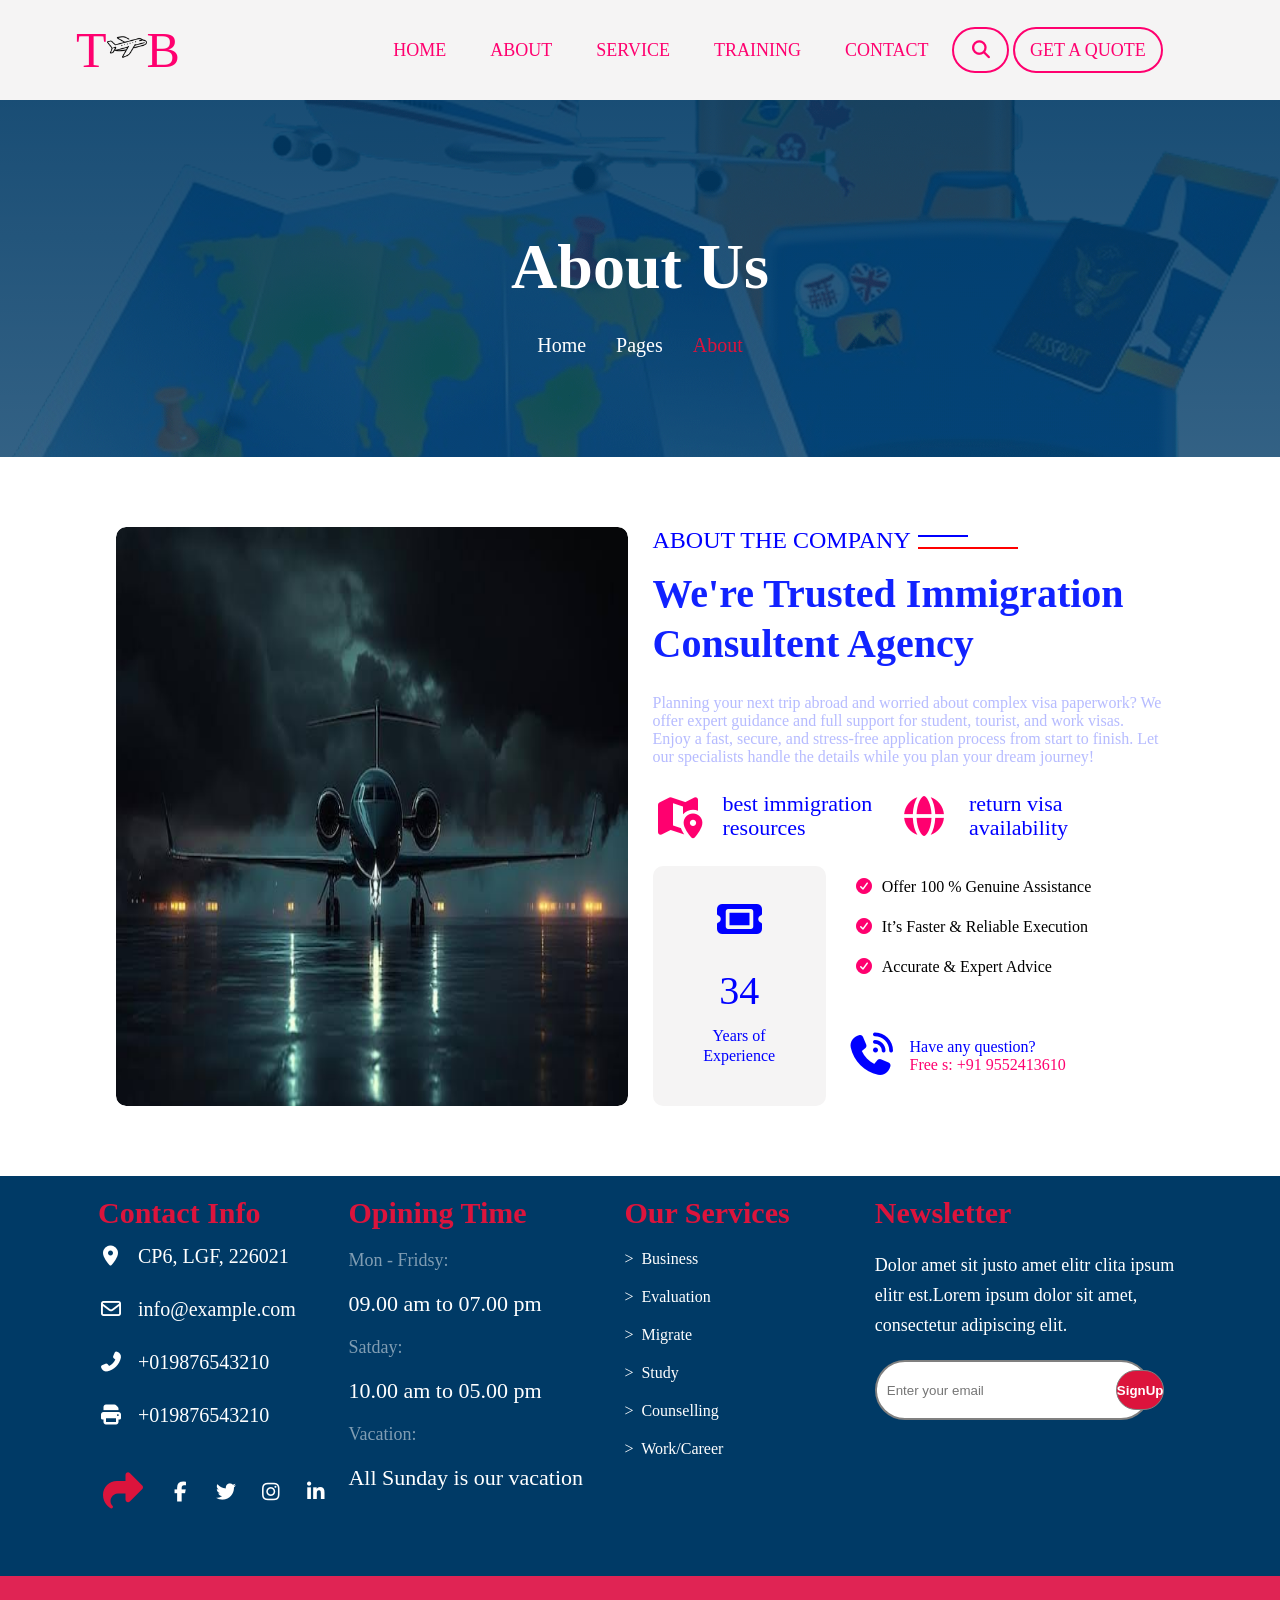
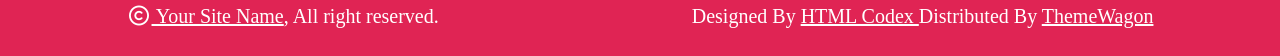
<file: about.html>
<!DOCTYPE html>
<html lang="en">

<head>
    <title>Webpage</title>
    <link rel="stylesheet" href="css/all.min.css">
    <link rel="stylesheet" href="css/style.css">
    <style>
        #about-head {
            background: linear-gradient(rgba(0, 58, 102, 0.9), rgba(0, 58, 102, 0.8)), url(images/breadcrumb.png);
            background-position: center center;
            background-repeat: no-repeat;
            background-attachment: initial;
            background-size: cover;
            padding: 100px 0 60px 0;
        }
        .about-head{
            min-width: 900px;
            text-align: center;
        }
        .about-text{
            font-size: 64px;
            color: #fff;
            padding: 30px 0px;
        }
        .about-list{
            display: flex;
            align-items: center;
            justify-content: center;
            gap: 30px;
            font-size: 20px;
            list-style: none;
            color: #dc143d;
            padding-bottom: 40px;
        }
        .about-list a{
            color: #fff;
            text-decoration: none;
        }
    </style>
</head>

<body>
    <header class="header">
        <div class="logo">
            <a href="index.html"><span>T</span><img src="images/airplane.png" alt="logo"
                    class="image"><span>B</span></a>
        </div>
        <div class="navbar">
            <nav>
                <a href="index.html">Home</a>
                <a href="about.html">About</a>
                <a href="service.html">Service</a>
                <a href="training.html">Training</a>
                <a href="contact.html">Contact</a>
                <a href="#" target="_blank" class="bg-nav"><i class="fa-solid fa-magnifying-glass"></i></a>
                <a href="#" target="_blank" class="bg-nav">Get A Quote</a>
                <!-- <a href="#" target="_blank" class="bg-nav" ><img src="images/search.png" alt="search"></a>
                <a href="#" target="_blank" class="bg-nav">Get A Quote</a> -->

            </nav>
        </div>
    </header>
    <main>
        <div id="about-head">
            <div class="about-head">
                <h3 class="about-text">About Us</h3>
                <ol class="about-list">
                    <li class="about-list-content">
                        <a href="index.html">Home </a>
                    </li>
                    <li class="about-list-content">
                        <a href="#">Pages </a>
                    </li>
                    <li class="about-list-content">
                        About
                    </li>
                </ol>
            </div>
        </div>
        <section>
            <div id="about-section">
                <div class="about">
                    <div class="about-image">
                        <img src="images/plane3.jpg" alt="about image">
                    </div>
                    <div class="about-content">
                        <div class="about-content-heading">
                            <h3>about the company</h3>
                            <h2>We're trusted immigration consultent agency</h2>
                            <p>Planning your next trip abroad and worried about complex visa paperwork?
                                We offer expert guidance and full support for student, tourist, and work visas.
                                Enjoy a fast, secure, and stress-free application process from start to finish.
                                Let our specialists handle the details while you plan your dream journey!
                            </p>
                        </div>
                        <div class="about-content-icon">
                            <div class="best">
                                <div class="best-icon">
                                    <i class="fa-solid fa-map-location-dot"></i>
                                </div>
                                <span>best immigration resources</span>
                            </div>
                            <div class="return">
                                <div class="return-icon">
                                    <i class="fa-solid fa-globe"></i>
                                </div>
                                <span>return visa availability</span>
                            </div>
                        </div>
                        <div class="content-year">
                            <div class="count">
                                <i class="fa-solid fa-ticket"></i>
                                <p>34</p>
                                <p>Years of Experience</p>
                            </div>
                            <div class="call">
                                <div class="check">
                                    <ul>
                                        <li><i class="fa-solid fa-circle-check"></i>Offer 100 % Genuine Assistance</li>
                                        <li><i class="fa-solid fa-circle-check"></i>It’s Faster & Reliable Execution
                                        </li>
                                        <li><i class="fa-solid fa-circle-check"></i>Accurate & Expert Advice</li>
                                    </ul>
                                </div>
                                <div class="question">
                                    <div class="call-icon">
                                        <i class="fa-solid fa-phone-volume"></i>
                                    </div>
                                    <div class="number">
                                        <p>Have any question?</p>
                                        <a href="tel:9652413610"> Free s: +91 9552413610</a>
                                    </div>
                                </div>
                            </div>
                        </div>
                    </div>
                </div>
            </div>
        </section>
    </main>

    <footer id="footer">
        <div class="footer">
            <div class="contact-info">
                <div class="footer-contact">
                    <h4>Contact Info</h4>
                    <div class="F-contact-icon">
                        <a href="#"><i class="fa-solid fa-location-dot"></i>&nbsp;&nbsp; CP6, LGF, 226021</a>
                    </div>

                    <div class="F-contact-icon">
                        <a href="#"><i class="fa-regular fa-envelope"></i>&nbsp;&nbsp; info@example.com</a>
                    </div>

                    <div class="F-contact-icon">
                        <a href="#"><i class="fa-solid fa-phone-flip"></i>&nbsp;&nbsp; +019876543210</a>
                    </div>

                    <div class="F-contact-icon">
                        <a href="#"><i class="fa-solid fa-print"></i>&nbsp;&nbsp; +019876543210</a>
                    </div>

                </div>
                <div class="footer-icon">
                    <div class="s">
                        <i class="fa-solid fa-share"></i>
                    </div>
                    <i class="fa-brands fa-facebook-f"></i>
                    <i class="fa-brands fa-twitter"></i>
                    <i class="fa-brands fa-instagram"></i>
                    <i class="fa-brands fa-linkedin-in"></i>
                </div>
            </div>

            <div class="opening-time">
                <h4>Opining Time</h4>
                <p>Mon - Fridsy:</p>
                <span>09.00 am to 07.00 pm</span>
                <p>Satday:</p>
                <span>10.00 am to 05.00 pm</span>
                <p>Vacation:</p>
                <span>All Sunday is our vacation</span>
            </div>

            <div class="our-services">
                <h4>Our Services</h4>
                <a href=""> > &nbsp;Business</a>
                <a href=""> > &nbsp;Evaluation</a>
                <a href=""> > &nbsp;Migrate</a>
                <a href=""> > &nbsp;Study</a>
                <a href=""> > &nbsp;Counselling</a>
                <a href=""> > &nbsp;Work/Career</a>
            </div>

            <div class="newsletter">
                <h4>Newsletter</h4>
                <p>Dolor amet sit justo amet elitr clita ipsum elitr est.Lorem ipsum dolor sit amet, consectetur
                    adipiscing elit.</p>
                <div class="in">
                    <input type="text" placeholder="Enter your email">
                    <button>SignUp</button>
                </div>
            </div>
        </div>
        <div class="copyright">
            <div><a href=""><i class="fa-regular fa-copyright"></i> Your Site Name</a>, All right reserved.</div>
            <div>Designed By <a href="">HTML Codex </a> Distributed By <a href="">ThemeWagon</a></div>
        </div>
    </footer>

</body>

</html>
</file>
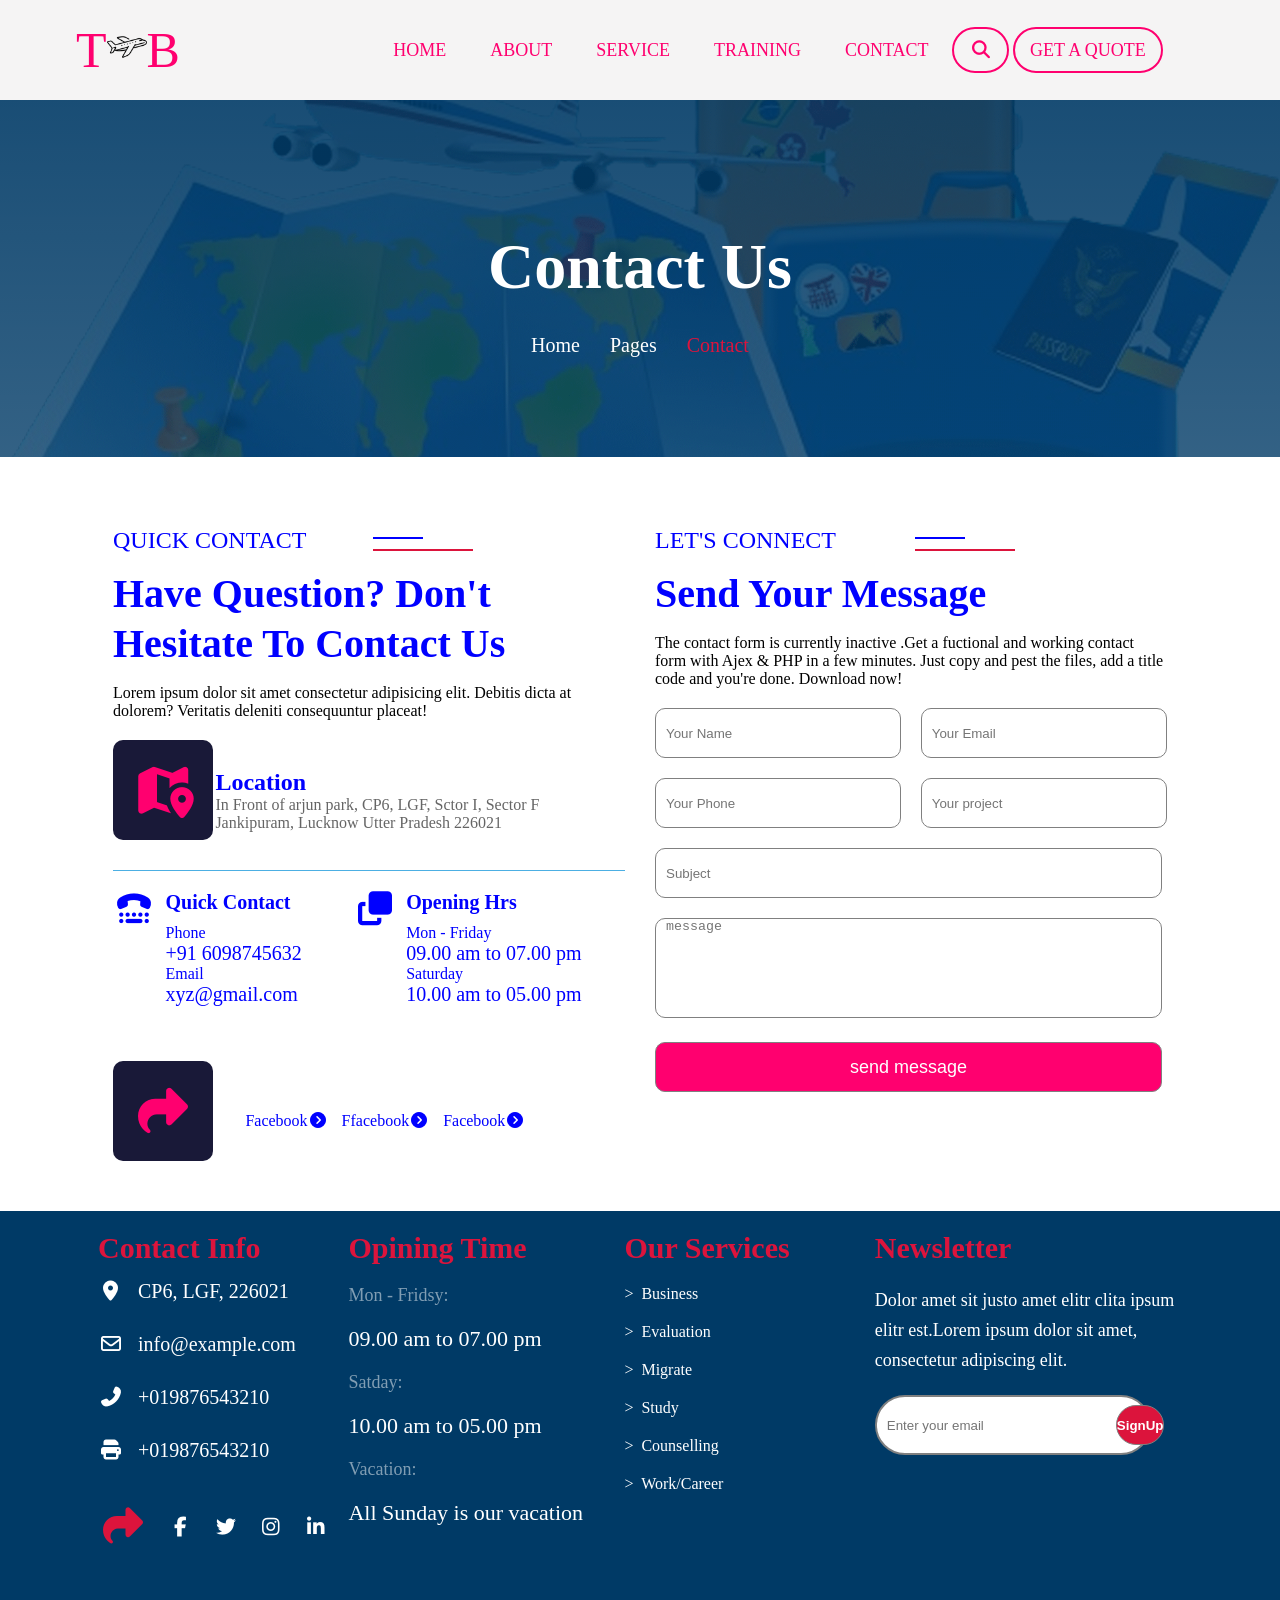
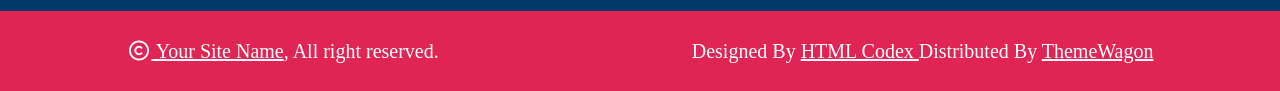
<file: contact.html>
<!DOCTYPE html>
<html lang="en">

<head>
    <title>Webpage</title>
    <link rel="stylesheet" href="css/all.min.css">
    <link rel="stylesheet" href="css/style.css">
    <style>
        #about-head {
            background: linear-gradient(rgba(0, 58, 102, 0.9), rgba(0, 58, 102, 0.8)), url(images/breadcrumb.png);
            background-position: center center;
            background-repeat: no-repeat;
            background-attachment: initial;
            background-size: cover;
            padding: 100px 0 60px 0;
        }
        .about-head{
            min-width: 900px;
            text-align: center;
        }
        .about-text{
            font-size: 64px;
            color: #fff;
            padding: 30px 0px;
        }
        .about-list{
            display: flex;
            align-items: center;
            justify-content: center;
            gap: 30px;
            font-size: 20px;
            list-style: none;
            color: #dc143d;
            padding-bottom: 40px;
        }
        .about-list a{
            color: #fff;
            text-decoration: none;
        }
    </style>
</head>

<body>
    <header class="header">
        <div class="logo">
            <a href="index.html"><span>T</span><img src="images/airplane.png" alt="logo"
                    class="image"><span>B</span></a>
        </div>
        <div class="navbar">
            <nav>
                <a href="index.html">Home</a>
                <a href="about.html">About</a>
                <a href="service.html">Service</a>
                <a href="training.html">Training</a>
                <a href="contact.html">Contact</a>
                <a href="#" target="_blank" class="bg-nav"><i class="fa-solid fa-magnifying-glass"></i></a>
                <a href="#" target="_blank" class="bg-nav">Get A Quote</a>
                <!-- <a href="#" target="_blank" class="bg-nav" ><img src="images/search.png" alt="search"></a>
                <a href="#" target="_blank" class="bg-nav">Get A Quote</a> -->

            </nav>
        </div>
    </header>
    <main>
        <div id="about-head">
            <div class="about-head">
                <h3 class="about-text">Contact Us</h3>
                <ol class="about-list">
                    <li class="about-list-content">
                        <a href="index.html">Home </a>
                    </li>
                    <li class="about-list-content">
                        <a href="#">Pages </a>
                    </li>
                    <li class="about-list-content">
                        Contact
                    </li>
                </ol>
            </div>
        </div>
        <section id="contact">
            <div class="contact-outer">
                <div class="contact-content">
                    <h3>Quick Contact</h3>
                    <h2>Have Question? Don't Hesitate to Contact Us</h2>
                    <p>Lorem ipsum dolor sit amet consectetur adipisicing elit. Debitis dicta at dolorem? Veritatis
                        deleniti consequuntur placeat!</p>
                    <div class="contact-content-addresd">
                        <div class="icon_content-outer">
                            <div class="contact-content-addresd-icon">
                                <div class="icon">
                                    <i class="fa-solid fa-map-location-dot"></i>
                                </div>
                            </div>
                            <div class="contact-content-addresd-content">
                                <h4>Location</h4>
                                <address>In Front of arjun park, CP6, LGF, Sctor I, Sector F Jankipuram, Lucknow Utter
                                    Pradesh 226021</address>
                            </div>
                        </div>
                        <div class="contact-content-addresd-content-outer">
                            <div class="center-content">
                                <div class="contact-content-addresd-center">
                                    <div class="center-icon">
                                        <i class="fa-solid fa-tty"></i>
                                    </div>
                                    <div class="center-content">
                                        <h4>Quick Contact</h4>
                                        <span>Phone</span>
                                        <a href="tel:+91 6098745632">+91 6098745632</a>
                                        <span>Email</span>
                                        <a href="mailto:xyz@gmail.com">xyz@gmail.com</a>
                                    </div>
                                </div>
                                <div class="contact-content-addresd-center">
                                    <div class="center-icon">
                                        <i class="fa-solid fa-clone"></i>
                                    </div>
                                    <div class="center-content">
                                        <h4>Opening Hrs</h4>
                                        <span>Mon - Friday</span>
                                        <span>09.00 am to 07.00 pm</span>
                                        <span>Saturday</span>
                                        <span>10.00 am to 05.00 pm</span>
                                    </div>
                                </div>
                            </div>
                        </div>
                        <div class="contact-content-addresd-icon">
                            <div class="icon">
                                <i class="fa-solid fa-share"></i>
                            </div>
                        </div>
                        <div class="contact-content-addresd-content">
                            <p><a href="#">Facebook<i class="fa-solid fa-circle-chevron-right"></i></a>
                                <a href="#">Ffacebook<i class="fa-solid fa-circle-chevron-right"></i></a>
                                <a href="#">Facebook<i class="fa-solid fa-circle-chevron-right"></i></a>
                            </p>
                        </div>

                    </div>
                </div>
                <div class="contact-form">
                    <h3>let's Connect</h3>
                    <h2>Send Your Message</h2>
                    <p>The contact form is currently inactive .Get a fuctional and working contact form with Ajex & PHP
                        in a few minutes. Just copy and pest the files, add a title code and you're done. Download now!
                    </p>
                    <form action="#" method="get" enctype="multipart/form-data">
                        <div class="form-input">
                            <input type="text" placeholder="Your Name " name="name">
                            <input type="email" placeholder="Your Email" name="email">
                            <input type="number" placeholder="Your Phone" name="phone">
                            <input type="text" placeholder="Your project" name="project">
                        </div>
                        <input type="text" class="supject" placeholder="Subject" name="subject">
                        <textarea name="message" placeholder="message"></textarea>
                        <input type="submit" class="btn" value="send message">
                    </form>
                </div>
            </div>

        </section>
    </main>

    <footer id="footer">
        <div class="footer">
            <div class="contact-info">
                <div class="footer-contact">
                    <h4>Contact Info</h4>
                    <div class="F-contact-icon">
                        <a href="#"><i class="fa-solid fa-location-dot"></i>&nbsp;&nbsp; CP6, LGF, 226021</a>
                    </div>

                    <div class="F-contact-icon">
                        <a href="#"><i class="fa-regular fa-envelope"></i>&nbsp;&nbsp; info@example.com</a>
                    </div>

                    <div class="F-contact-icon">
                        <a href="#"><i class="fa-solid fa-phone-flip"></i>&nbsp;&nbsp; +019876543210</a>
                    </div>

                    <div class="F-contact-icon">
                        <a href="#"><i class="fa-solid fa-print"></i>&nbsp;&nbsp; +019876543210</a>
                    </div>

                </div>
                <div class="footer-icon">
                    <div class="s">
                        <i class="fa-solid fa-share"></i>
                    </div>
                    <i class="fa-brands fa-facebook-f"></i>
                    <i class="fa-brands fa-twitter"></i>
                    <i class="fa-brands fa-instagram"></i>
                    <i class="fa-brands fa-linkedin-in"></i>
                </div>
            </div>

            <div class="opening-time">
                <h4>Opining Time</h4>
                <p>Mon - Fridsy:</p>
                <span>09.00 am to 07.00 pm</span>
                <p>Satday:</p>
                <span>10.00 am to 05.00 pm</span>
                <p>Vacation:</p>
                <span>All Sunday is our vacation</span>
            </div>

            <div class="our-services">
                <h4>Our Services</h4>
                <a href=""> > &nbsp;Business</a>
                <a href=""> > &nbsp;Evaluation</a>
                <a href=""> > &nbsp;Migrate</a>
                <a href=""> > &nbsp;Study</a>
                <a href=""> > &nbsp;Counselling</a>
                <a href=""> > &nbsp;Work/Career</a>
            </div>

            <div class="newsletter">
                <h4>Newsletter</h4>
                <p>Dolor amet sit justo amet elitr clita ipsum elitr est.Lorem ipsum dolor sit amet, consectetur
                    adipiscing elit.</p>
                <div class="in">
                    <input type="text" placeholder="Enter your email">
                    <button>SignUp</button>
                </div>
            </div>
        </div>
        <div class="copyright">
            <div><a href=""><i class="fa-regular fa-copyright"></i> Your Site Name</a>, All right reserved.</div>
            <div>Designed By <a href="">HTML Codex </a> Distributed By <a href="">ThemeWagon</a></div>
        </div>
    </footer>

</body>

</html>
</file>
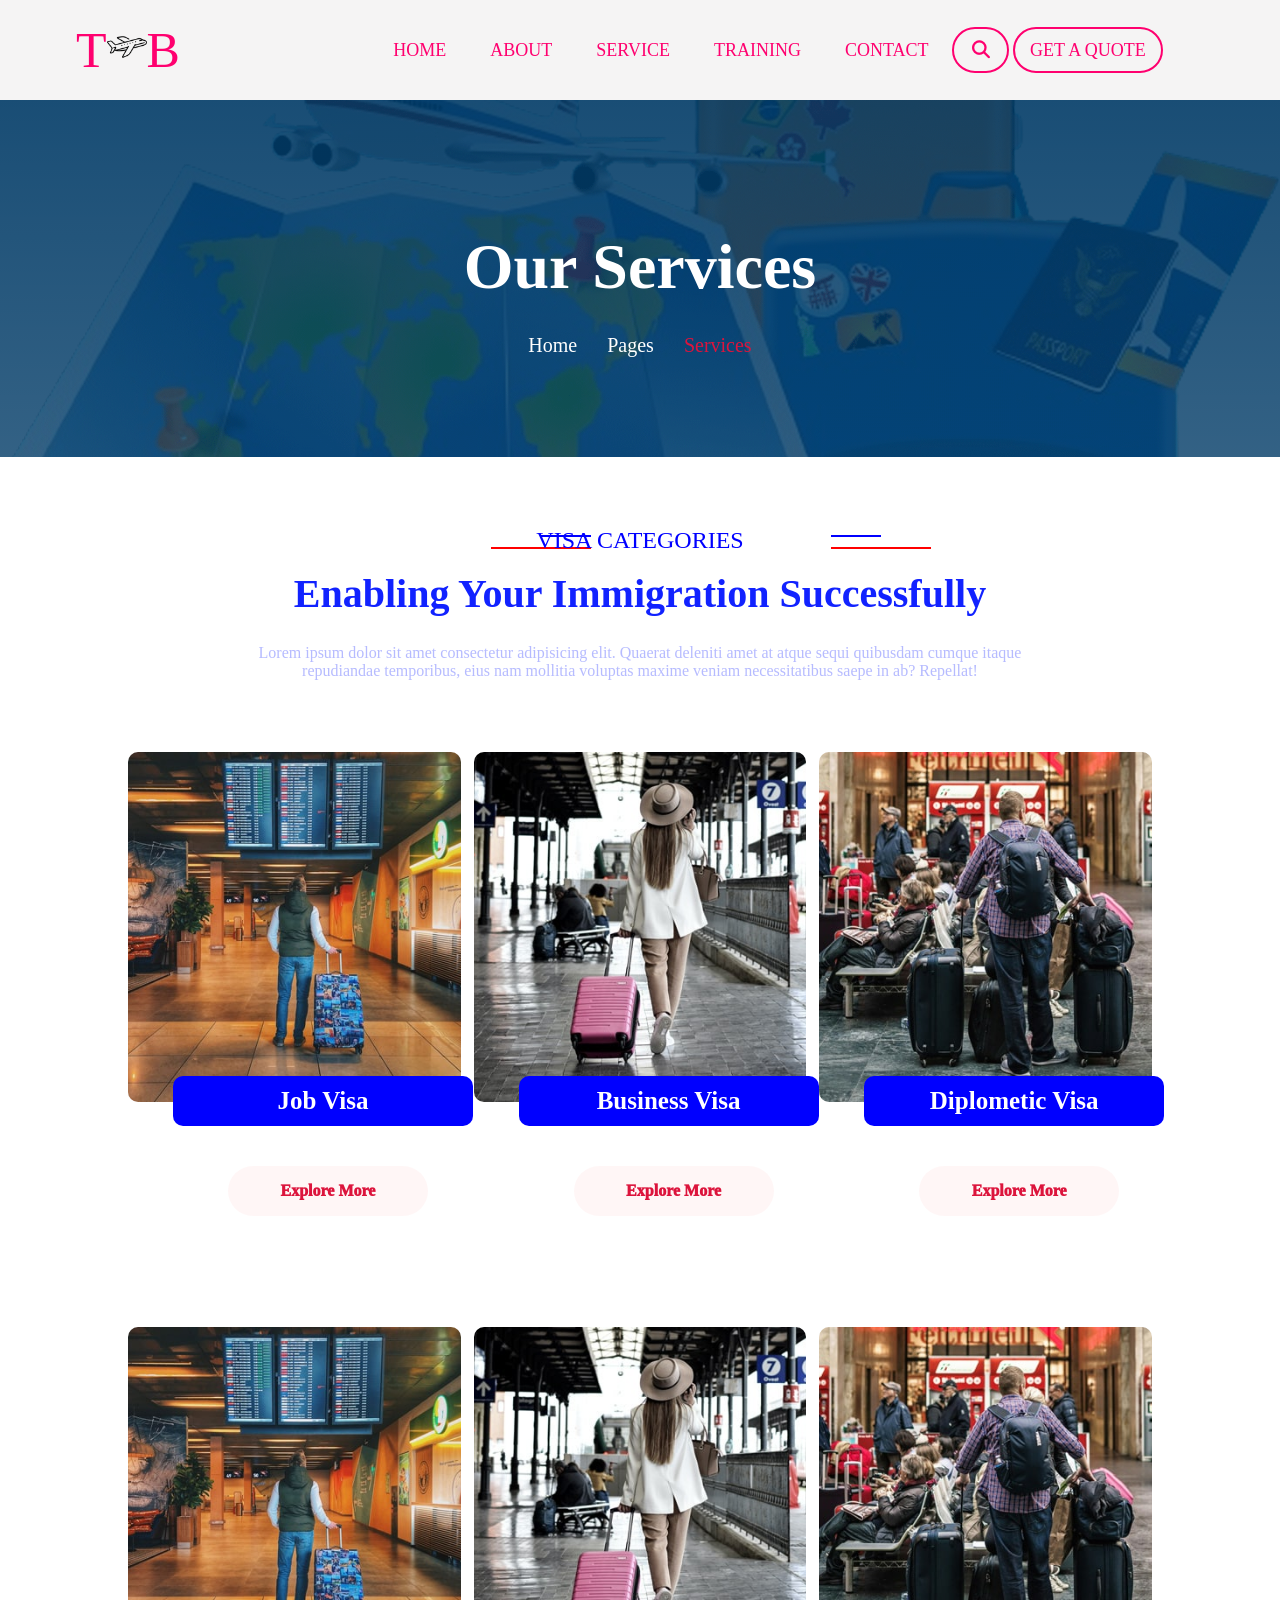
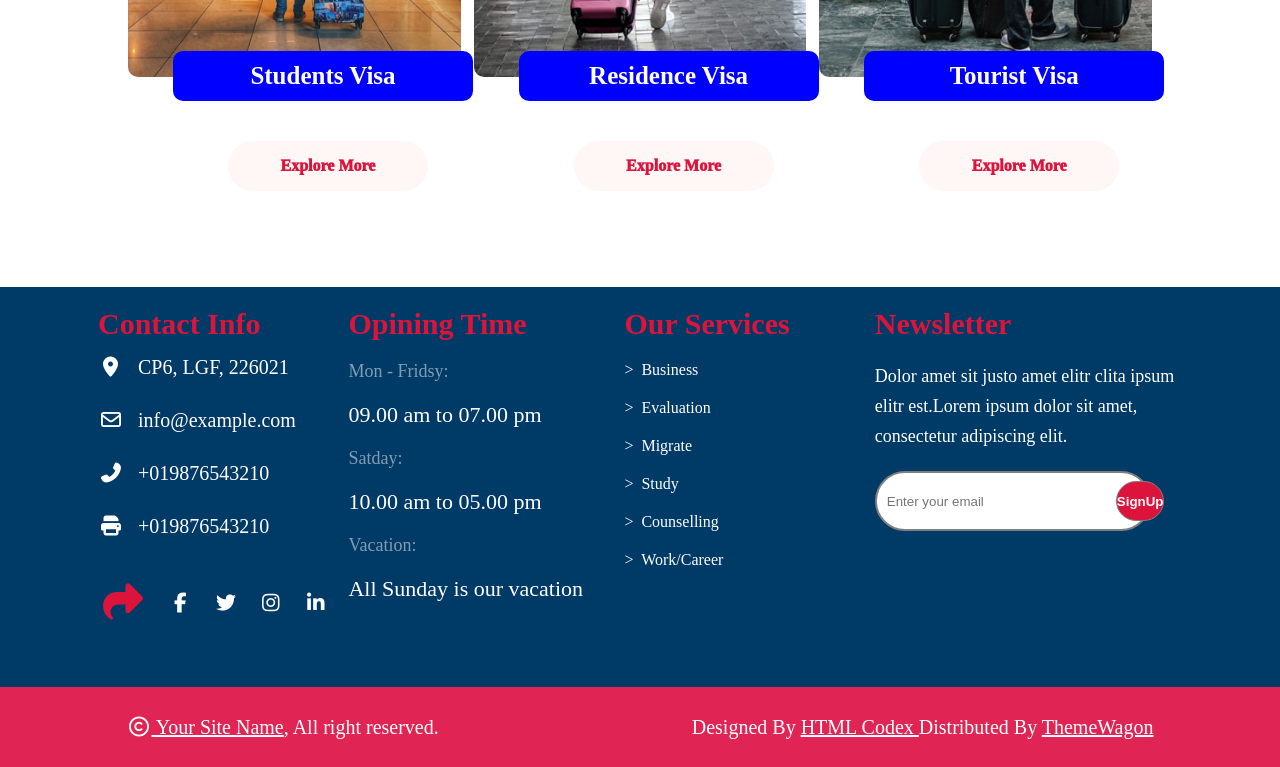
<file: service.html>
<!DOCTYPE html>
<html lang="en">

<head>
    <title>Webpage</title>
    <link rel="stylesheet" href="css/all.min.css">
    <link rel="stylesheet" href="css/style.css">
    <style>
        #about-head {
            background: linear-gradient(rgba(0, 58, 102, 0.9), rgba(0, 58, 102, 0.8)), url(images/breadcrumb.png);
            background-position: center center;
            background-repeat: no-repeat;
            background-attachment: initial;
            background-size: cover;
            padding: 100px 0 60px 0;
        }

        .about-head {
            min-width: 900px;
            text-align: center;
        }

        .about-text {
            font-size: 64px;
            color: #fff;
            padding: 30px 0px;
        }

        .about-list {
            display: flex;
            align-items: center;
            justify-content: center;
            gap: 30px;
            font-size: 20px;
            list-style: none;
            color: #dc143d;
            padding-bottom: 40px;
        }

        .about-list a {
            color: #fff;
            text-decoration: none;
        }
    </style>
</head>

<body>
    <header class="header">
        <div class="logo">
            <a href="index.html"><span>T</span><img src="images/airplane.png" alt="logo"
                    class="image"><span>B</span></a>
        </div>
        <div class="navbar">
            <nav>
                <a href="index.html">Home</a>
                <a href="about.html">About</a>
                <a href="service.html">Service</a>
                <a href="training.html">Training</a>
                <a href="contact.html">Contact</a>
                <a href="#" target="_blank" class="bg-nav"><i class="fa-solid fa-magnifying-glass"></i></a>
                <a href="#" target="_blank" class="bg-nav">Get A Quote</a>
                <!-- <a href="#" target="_blank" class="bg-nav" ><img src="images/search.png" alt="search"></a>
                <a href="#" target="_blank" class="bg-nav">Get A Quote</a> -->

            </nav>
        </div>
    </header>
    <main>
        <div id="about-head">
            <div class="about-head">
                <h3 class="about-text">Our Services</h3>
                <ol class="about-list">
                    <li class="about-list-content">
                        <a href="index.html">Home </a>
                    </li>
                    <li class="about-list-content">
                        <a href="#">Pages </a>
                    </li>
                    <li class="about-list-content">
                        Services
                    </li>
                </ol>
            </div>
        </div>
        <section id="service">
            <div class="service">
                <div class="service-content">
                    <h5>
                        <h3>Visa Categories</h3>
                    </h5>
                    <h2>Enabling Your Immigration Successfully</h2>
                    <p>Lorem ipsum dolor sit amet consectetur adipisicing elit. Quaerat deleniti amet at atque sequi
                        quibusdam cumque itaque repudiandae temporibus, eius nam mollitia voluptas maxime veniam
                        necessitatibus saepe in ab? Repellat!</p>
                </div>
                <div class="visa-services">
                    <div class="visa-service">
                        <img src="images/service-1.jpg" alt="Image">
                        <h4>Job Visa</h4>
                        <a href="#">
                            <div>Explore More</div>
                        </a>
                    </div>
                    <div class="visa-service">
                        <img src="images/service-2.jpg" alt="Image">
                        <h4>Business Visa</h4>
                        <a href="#">
                            <div>Explore More</div>
                        </a>
                    </div>
                    <div class="visa-service">
                        <img src="images/service-3.jpg" alt="Image">
                        <h4>Diplometic Visa</h4>
                        <a href="#">
                            <div>Explore More</div>
                        </a>
                    </div>
                </div>
                <div class="visa-services">
                    <div class="visa-service">
                        <img src="images/service-1.jpg" alt="Image">
                        <h4>Students Visa</h4>
                        <a href="#">
                            <div>Explore More</div>
                        </a>
                    </div>
                    <div class="visa-service">
                        <img src="images/service-2.jpg" alt="Image">
                        <h4>Residence Visa </h4>
                        <a href="#">
                            <div>Explore More</div>
                        </a>
                    </div>
                    <div class="visa-service">
                        <img src="images/service-3.jpg" alt="Image">
                        <h4>Tourist Visa</h4>
                        <a href="#">
                            <div>Explore More</div>
                        </a>
                    </div>
                </div>
            </div>
        </section>
    </main>

    <footer id="footer">
        <div class="footer">
            <div class="contact-info">
                <div class="footer-contact">
                    <h4>Contact Info</h4>
                    <div class="F-contact-icon">
                        <a href="#"><i class="fa-solid fa-location-dot"></i>&nbsp;&nbsp; CP6, LGF, 226021</a>
                    </div>

                    <div class="F-contact-icon">
                        <a href="#"><i class="fa-regular fa-envelope"></i>&nbsp;&nbsp; info@example.com</a>
                    </div>

                    <div class="F-contact-icon">
                        <a href="#"><i class="fa-solid fa-phone-flip"></i>&nbsp;&nbsp; +019876543210</a>
                    </div>

                    <div class="F-contact-icon">
                        <a href="#"><i class="fa-solid fa-print"></i>&nbsp;&nbsp; +019876543210</a>
                    </div>

                </div>
                <div class="footer-icon">
                    <div class="s">
                        <i class="fa-solid fa-share"></i>
                    </div>
                    <i class="fa-brands fa-facebook-f"></i>
                    <i class="fa-brands fa-twitter"></i>
                    <i class="fa-brands fa-instagram"></i>
                    <i class="fa-brands fa-linkedin-in"></i>
                </div>
            </div>

            <div class="opening-time">
                <h4>Opining Time</h4>
                <p>Mon - Fridsy:</p>
                <span>09.00 am to 07.00 pm</span>
                <p>Satday:</p>
                <span>10.00 am to 05.00 pm</span>
                <p>Vacation:</p>
                <span>All Sunday is our vacation</span>
            </div>

            <div class="our-services">
                <h4>Our Services</h4>
                <a href=""> > &nbsp;Business</a>
                <a href=""> > &nbsp;Evaluation</a>
                <a href=""> > &nbsp;Migrate</a>
                <a href=""> > &nbsp;Study</a>
                <a href=""> > &nbsp;Counselling</a>
                <a href=""> > &nbsp;Work/Career</a>
            </div>

            <div class="newsletter">
                <h4>Newsletter</h4>
                <p>Dolor amet sit justo amet elitr clita ipsum elitr est.Lorem ipsum dolor sit amet, consectetur
                    adipiscing elit.</p>
                <div class="in">
                    <input type="text" placeholder="Enter your email">
                    <button>SignUp</button>
                </div>
            </div>
        </div>
        <div class="copyright">
            <div><a href=""><i class="fa-regular fa-copyright"></i> Your Site Name</a>, All right reserved.</div>
            <div>Designed By <a href="">HTML Codex </a> Distributed By <a href="">ThemeWagon</a></div>
        </div>
    </footer>

</body>

</html>
</file>
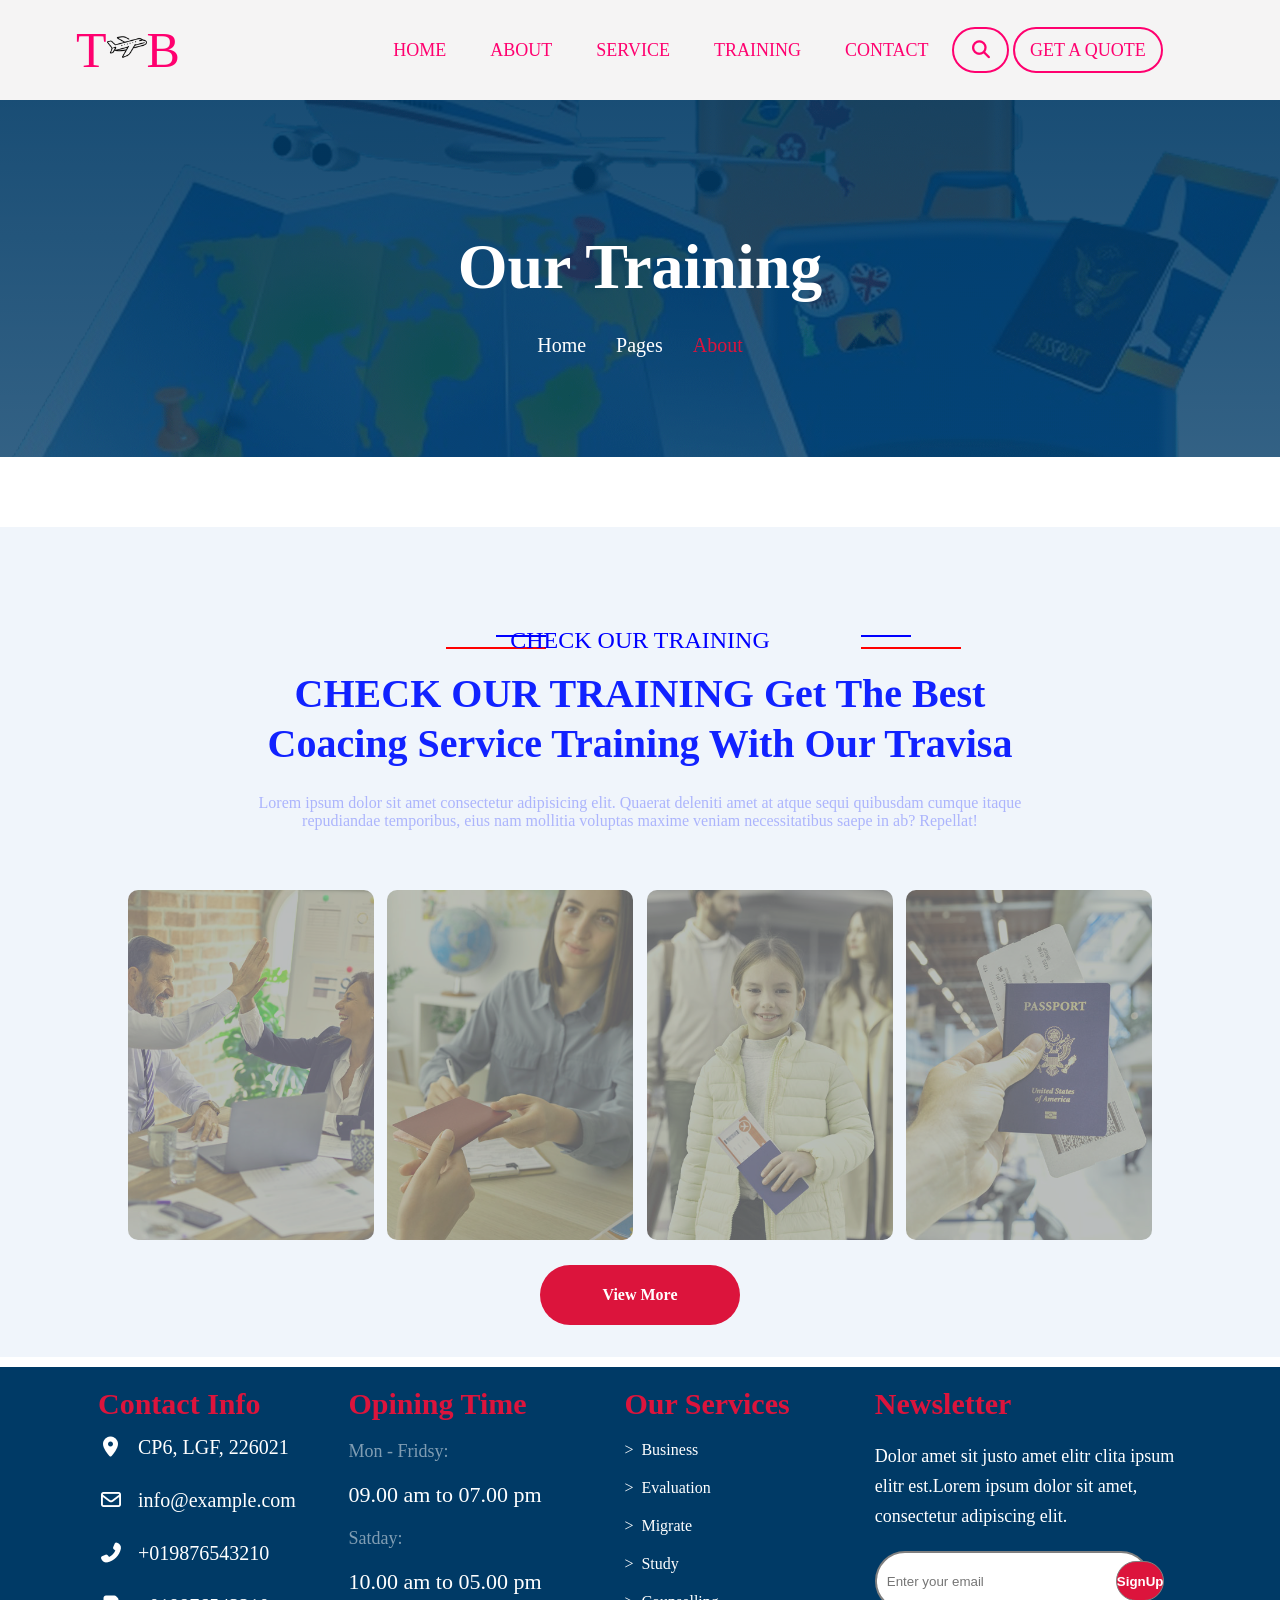
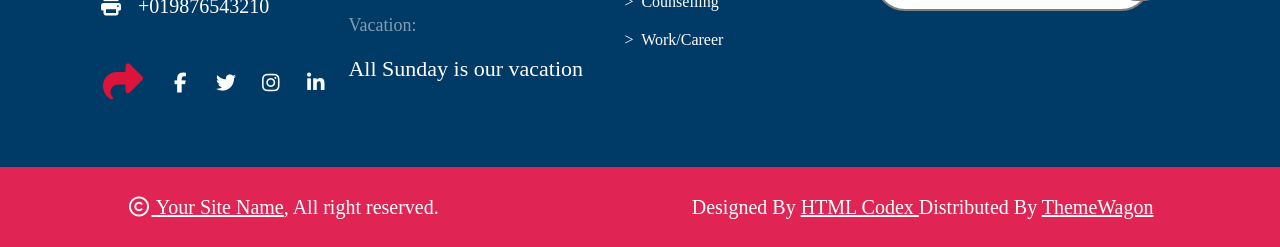
<file: training.html>
<!DOCTYPE html>
<html lang="en">

<head>
    <title>Webpage</title>
    <link rel="stylesheet" href="css/all.min.css">
    <link rel="stylesheet" href="css/style.css">
    <style>
        #about-head {
            background: linear-gradient(rgba(0, 58, 102, 0.9), rgba(0, 58, 102, 0.8)), url(images/breadcrumb.png);
            background-position: center center;
            background-repeat: no-repeat;
            background-attachment: initial;
            background-size: cover;
            padding: 100px 0 60px 0;
        }

        .about-head {
            min-width: 900px;
            text-align: center;
        }

        .about-text {
            font-size: 64px;
            color: #fff;
            padding: 30px 0px;
        }

        .about-list {
            display: flex;
            align-items: center;
            justify-content: center;
            gap: 30px;
            font-size: 20px;
            list-style: none;
            color: #dc143d;
            padding-bottom: 40px;
        }

        .about-list a {
            color: #fff;
            text-decoration: none;
        }
    </style>
</head>

<body>
    <header class="header">
        <div class="logo">
            <a href="index.html"><span>T</span><img src="images/airplane.png" alt="logo"
                    class="image"><span>B</span></a>
        </div>
        <div class="navbar">
            <nav>
                <a href="index.html">Home</a>
                <a href="about.html">About</a>
                <a href="service.html">Service</a>
                <a href="training.html">Training</a>
                <a href="contact.html">Contact</a>
                <a href="#" target="_blank" class="bg-nav"><i class="fa-solid fa-magnifying-glass"></i></a>
                <a href="#" target="_blank" class="bg-nav">Get A Quote</a>
                <!-- <a href="#" target="_blank" class="bg-nav" ><img src="images/search.png" alt="search"></a>
                <a href="#" target="_blank" class="bg-nav">Get A Quote</a> -->

            </nav>
        </div>
    </header>
    <main>
        <div id="about-head">
            <div class="about-head">
                <h3 class="about-text">Our Training</h3>
                <ol class="about-list">
                    <li class="about-list-content">
                        <a href="index.html">Home </a>
                    </li>
                    <li class="about-list-content">
                        <a href="#">Pages </a>
                    </li>
                    <li class="about-list-content">
                        About
                    </li>
                </ol>
            </div>
        </div>
        <section id="training">
            <div class="training">
                <div class="training-content">
                    <h5>
                        <h3>CHECK OUR TRAINING</h3>
                    </h5>
                    <h2>CHECK OUR TRAINING Get the Best Coacing Service Training with Our Travisa</h2>
                    <p>Lorem ipsum dolor sit amet consectetur adipisicing elit. Quaerat deleniti amet at atque sequi
                        quibusdam cumque itaque repudiandae temporibus, eius nam mollitia voluptas maxime veniam
                        necessitatibus saepe in ab? Repellat!</p>
                </div>
                <div class="training-coaching">
                    <div class="coaching">
                        <img src="images/training-1.jpg" alt="Image">
                    </div>
                    <div class="coaching">
                        <img src="images/training-2.jpg" alt="Image">
                    </div>
                    <div class="coaching">
                        <img src="images/training-3.jpg" alt="Image">
                    </div>
                    <div class="coaching">
                        <img src="images/training-4.jpg" alt="Image">
                    </div>
                </div>
                <a href="#">
                    <div class="view-more">View More</div>
                </a>
            </div>
        </section>
    </main>

    <footer id="footer">
        <div class="footer">
            <div class="contact-info">
                <div class="footer-contact">
                    <h4>Contact Info</h4>
                    <div class="F-contact-icon">
                        <a href="#"><i class="fa-solid fa-location-dot"></i>&nbsp;&nbsp; CP6, LGF, 226021</a>
                    </div>

                    <div class="F-contact-icon">
                        <a href="#"><i class="fa-regular fa-envelope"></i>&nbsp;&nbsp; info@example.com</a>
                    </div>

                    <div class="F-contact-icon">
                        <a href="#"><i class="fa-solid fa-phone-flip"></i>&nbsp;&nbsp; +019876543210</a>
                    </div>

                    <div class="F-contact-icon">
                        <a href="#"><i class="fa-solid fa-print"></i>&nbsp;&nbsp; +019876543210</a>
                    </div>

                </div>
                <div class="footer-icon">
                    <div class="s">
                        <i class="fa-solid fa-share"></i>
                    </div>
                    <i class="fa-brands fa-facebook-f"></i>
                    <i class="fa-brands fa-twitter"></i>
                    <i class="fa-brands fa-instagram"></i>
                    <i class="fa-brands fa-linkedin-in"></i>
                </div>
            </div>

            <div class="opening-time">
                <h4>Opining Time</h4>
                <p>Mon - Fridsy:</p>
                <span>09.00 am to 07.00 pm</span>
                <p>Satday:</p>
                <span>10.00 am to 05.00 pm</span>
                <p>Vacation:</p>
                <span>All Sunday is our vacation</span>
            </div>

            <div class="our-services">
                <h4>Our Services</h4>
                <a href=""> > &nbsp;Business</a>
                <a href=""> > &nbsp;Evaluation</a>
                <a href=""> > &nbsp;Migrate</a>
                <a href=""> > &nbsp;Study</a>
                <a href=""> > &nbsp;Counselling</a>
                <a href=""> > &nbsp;Work/Career</a>
            </div>

            <div class="newsletter">
                <h4>Newsletter</h4>
                <p>Dolor amet sit justo amet elitr clita ipsum elitr est.Lorem ipsum dolor sit amet, consectetur
                    adipiscing elit.</p>
                <div class="in">
                    <input type="text" placeholder="Enter your email">
                    <button>SignUp</button>
                </div>
            </div>
        </div>
        <div class="copyright">
            <div><a href=""><i class="fa-regular fa-copyright"></i> Your Site Name</a>, All right reserved.</div>
            <div>Designed By <a href="">HTML Codex </a> Distributed By <a href="">ThemeWagon</a></div>
        </div>
    </footer>

</body>

</html>
</file>
<file: css/style.css>
* {
    margin: 0px;
    padding: 0px;
    box-sizing: border-box;
}

/* .box{
    height: 200px;
    border:20px solid #000;
    background:#f00;
    padding:40px;
} */

/* start the header */
.header {
    height: 100px;
    width: 100%;
    background: #f5f4f4;

}

.header .logo {
    height: 100px;
    width: 20%;
    float: left;
    text-align: center;
    line-height: 100px;
}

.logo .image {
    height: 40px;
    width: 40px;
}

.logo a {
    text-decoration: none;
    font-size: 50px;
    text-transform: uppercase;
    color: #ff006f;
    font-family: Algerian;
}

.header .navbar {
    height: 100px;
    width: 80%;
    float: left;
    text-align: center;
    line-height: 100px;

}

.navbar a {
    text-decoration: none;
    padding: 0px 20px;
    font-size: 18px;
    text-transform: uppercase;
    font-family: Algerian;
    color: #ff006f;
}

.navbar a.bg-nav {
    padding: 11px 15px;
    border-radius: 40px;
    color: #ff006f;
    border: 2px solid #ff006f;
}

.navbar a.bg-nav:hover {
    background: #ff006f;
    color: #fff;
}

/* end the header */

/* hero section start */
.hero {
    height: 600px;
    width: 100%;
    background-image: url(../images/plane2.avif);
    background-repeat: no-repeat;
    background-size: cover;
    background-position: center;
}

.hero .inner-hero {
    height: 600px;
    width: 100%;
    background: #1d1e1eb3;
    position: relative;
}

.inner-hero .hero-content {
    position: absolute;
    top: 50%;
    left: 50%;
    transform: translate(-50%, -50%);
    text-align: center;
}

.hero-content h3 {
    font-size: 30px;
    color: #ff006f;
    text-transform: uppercase;
    padding: 0px 0px 20px 0px;

}

.hero-content h1 {
    font-size: 72px;
    color: #fff;
    text-transform: capitalize;
    line-height: 80px;
    padding: 10px 0px;
}

.hero-content p {
    font-size: 18px;
    color: #fff;
    padding: 10px 0px 30px;

}

.hero-content a {
    font-size: 18px;
    color: #fff;
    text-decoration: none;
    background: #ff006f;
    padding: 15px 25px;
    border-radius: 40px;
    border: 2px solid #fff;
    line-height: 100px;
}

/* hero section end*/

/* about section start */
#about-section {
    padding: 70px 0px;
}

#about-section .about {
    width: 100%;
    min-height: 400px;
    display: flex;
    justify-content: center;
    gap: 25px;
}

.about .about-image {
    width: 40%;
    min-height: 400px;
    overflow: hidden;
    border-radius: 10px;
}

.about .about-image img {
    width: 100%;
    height: 100%;
    object-fit: fill;
    border-radius: 10px;
    transition: all ease 2s;
}

.about .about-image img:hover {
    transform: scale(1.1);
}

.about .about-content {
    width: 40%;
    min-height: 400px;
}

.about-content-heading h3 {
    text-transform: uppercase;
    position: relative;
    font-size: 24px;
    font-weight: 400;
    color: #0000ff;
}

.about-content-heading h3::after {
    content: " ";
    position: absolute;
    top: 20px;
    left: 265px;
    height: 2px;
    width: 100px;
    background: red;
}

.about-content-heading h3::before {
    content: " ";
    position: absolute;
    top: 8px;
    left: 265px;
    height: 2px;
    width: 50px;
    background: #0000ff;
}

.about-content-heading h2 {
    text-transform: capitalize;
    color: #1122ff;
    font-size: 40px;
    line-height: 50px;
    padding: 15px 0px;
}

.about-content-heading p {
    color: #1122ff;
    padding: 10px 0px;
    opacity: .3;
}

.about-content-icon {
    height: 80px;
    width: 90%;
    display: flex;
    justify-content: space-between;
    align-items: center;
    font-size: 22px;
}

.about-content-icon .best,
.about-content-icon .return {
    display: flex;
    justify-content: center;
    align-items: center;
}

.about-content-icon .best span,
.about-content-icon .return span {
    padding-left: 20px;
    color: #0000ff;
    line-height: 24px;
}

.about-content-icon i {
    font-size: 40px;
    color: #ff006f;
}

.content-year {
    height: 250px;
    width: 100%;
    padding-top: 10px;
    display: flex;
    gap: 20px;
}

.content-year .count {
    height: 100%;
    width: 35%;
    background-color: #f5f4f4;
    border-radius: 10px;
    text-align: center;
    font-size: 40px;
    line-height: 70px;
    color: #0000ff;
    padding: 20px;
}

.content-year .count p:last-child {
    font-size: 16px;
    line-height: 20px;
    width: 60%;
    margin: auto;
}

.call {
    width: 65%;
    height: 100%;
}

.call .check {
    padding-left: 10px;
}

.call .check ul {
    list-style-type: none;
}

.call .check ul li i {
    padding-right: 10px;
    display: inline;
    color: #ff006f;
    line-height: 40px;
}

.question {
    height: 100px;
    width: 100%;
    margin-top: 20px;
    display: flex;
    justify-content: center;
    align-items: center;
}

.question .call-icon {
    width: 20%;
    font-size: 40px;
    color: #0000ff;
}

.question .number {
    width: 80%;
    padding-right: 20px;
    color: #0000ff;
}

.question .number a {
    color: #ff006f;
    text-decoration: none;
}

/* about section end */

/* counter section start */
#counter {
    background-image: url('../images/breadcrumb.png');
    background-repeat: no-repeat;
    background-size: cover;
    background-position: center;
    background-attachment: fixed;
    min-height: 400px;
    width: 100%;
}

#counter .counter-inner {
    min-height: 400px;
    width: 100%;
    background: #fff;
    opacity: .9;
    display: flex;
    justify-content: space-evenly;
    align-items: center;
}

.counter-card {
    height: 250px;
    width: 230px;
    color: #ff006f;
    border-bottom-left-radius: 100%;
    border-bottom-right-radius: 100%;
    box-shadow: 0px 5px 10px #0000ff;
    position: relative;
}

.card-icon {
    height: 130px;
    width: 100%;
    background: #0000ff;
}

.card-icon .uppericon {
    position: absolute;
    top: -10px;
    left: 50px;
    z-index: 10;
    height: 80px;
    width: 130px;
    background: #4cafe3;
    border-top-left-radius: 10px;
    border-top-right-radius: 10px;
    text-align: center;
    line-height: 80px;
    font-size: 50px;
    color: #ff006f;
}

.card-icon .uppericon i {
    transition: all ease 2s;
}

.card-icon .uppericon:hover i {
    transform: rotate(360deg);
}

.card-icon .shape {
    height: 0px;
    width: 0px;
    position: absolute;
    top: 70px;
    left: 50px;
    z-index: 30;
    border-left: 65px solid transparent;
    border-right: 65px solid transparent;
    border-top: 25px solid #4cafe3;
    border-bottom: 25px solid transparent;

}

.counter-number {
    text-align: center;
    font-size: 20px;
    padding: 20px;
    color: #191938;
}

.counter-number p:last-child {
    font-size: 40px;
    color: #dc143c;
}

/* counter section end */

/* service section start */
#service {
    padding: 70px 0px 10px;
}

.service {
    width: 100%;
    min-height: 400px;
    display: flex;
    flex-direction: column;
    align-items: center;
    gap: 25px;
}

.service .service-content {
    min-height: 200px;
    width: 60%;
    background: #fff;
    text-align: center;
}

.service .service-content h3 {
    text-transform: uppercase;
    position: relative;
    font-size: 24px;
    font-weight: 400;
    color: #0000ff;
}

.service .service-content h3::after {
    content: " ";
    position: absolute;
    top: 20px;
    left: 575px;
    height: 2px;
    width: 100px;
    background: red;
}

.service .service-content h3::before {
    content: " ";
    position: absolute;
    top: 8px;
    left: 575px;
    height: 2px;
    width: 50px;
    background: #0000ff;

}

.service .service-content h5 {
    position: relative;
}

.service .service-content h5::after {
    content: " ";
    position: absolute;
    top: 20px;
    left: 235px;
    height: 2px;
    width: 100px;
    background: red;
}

.service .service-content h5::before {
    content: " ";
    position: absolute;
    top: 8px;
    left: 285px;
    height: 2px;
    width: 50px;
    background: #0000ff;
}

.service .service-content h2 {
    text-transform: capitalize;
    color: #1122ff;
    font-size: 40px;
    line-height: 50px;
    padding: 15px 0px;
}

.service .service-content p {
    color: #1122ff;
    padding: 10px 0px;
    opacity: .3;
}

.visa-services {
    min-height: 550px;
    width: 80%;
    display: flex;
    flex-wrap: wrap;
    justify-content: space-between;
}

.visa-services .visa-service {
    height: 550px;
    width: 32.5%;
}

.visa-services .visa-service img {
    height: 350px;
    width: 100%;
    object-fit: cover;
    border-radius: 10px;
    position: relative;
}

.visa-services .visa-service h4 {
    position: absolute;
    height: 50px;
    width: 300px;
    background: #0000ff;
    border-radius: 10px;
    margin: -30px 45px;
    text-align: center;
    line-height: 50px;
    color: #fff;
    font-size: 25px;
}

.visa-services .visa-service a {
    text-decoration: none;
    color: #dc143c;
    font-weight: 1000;
}

.visa-services .visa-service a div {
    height: 50px;
    width: 200px;
    margin: 60px 100px;
    border-radius: 40px;
    text-align: center;
    line-height: 50px;
    background: rgba(255, 246, 246, 0.934);

}

/* service section end */

/* choose section start */
#choose {
    padding: 70px 0px 10px;
}

.choose {
    width: 100%;
    min-height: 400px;
    display: flex;
    flex-direction: column;
    align-items: center;
    gap: 25px;
}
.choose .choose-content{
    min-height: 200px;
    width: 60%;
    background: #fff;
    text-align: center;
}
.choose .choose-content h3 {
    text-transform: uppercase;
    position: relative;
    font-size: 24px;
    font-weight: 400;
    color: #0000ff;
}

.choose .choose-content h3::after {
    content: " ";
    position: absolute;
    top: 20px;
    left: 605px;
    height: 2px;
    width: 100px;
    background: red;
}

.choose .choose-content h3::before {
    content: " ";
    position: absolute;
    top: 8px;
    left: 605px;
    height: 2px;
    width: 50px;
    background: #0000ff;

}

.choose .choose-content h5 {
    position: relative;
}

.choose .choose-content h5::after {
    content: " ";
    position: absolute;
    top: 20px;
    left: 190px;
    height: 2px;
    width: 100px;
    background: red;
}

.choose .choose-content h5::before {
    content: " ";
    position: absolute;
    top: 8px;
    left: 240px;
    height: 2px;
    width: 50px;
    background: #0000ff;
}

.choose .choose-content h2 {
    text-transform: capitalize;
    color: #1122ff;
    font-size: 40px;
    line-height: 50px;
    padding: 15px 0px;
}

.choose .choose-content p {
    color: #1122ff;
    padding: 10px 0px;
    opacity: .3;
}
.choose-item{
    min-height: 400px;
    width: 80%;
    background: #F0F0F0;
    display: flex;
    justify-content: space-evenly;
    align-items: center;
}
.choose-item .choose-item-icon{
    height: 390px;
    width: 24%;
    background: #fff;
    border-radius: 10px;
}
.choose-item .choose-item-icon .choose-item-icon-symbole{
    margin: 30px 100px;
    height: 100px;
    width: 100px;
    background: #f1f1f1;
    display: flex;
    align-items: center;
    justify-content: center;
    font-size: 50px;
    transition: all ease .2s;
}
.choose-item-icon:hover .choose-item-icon-symbole{
    border-radius: 50%;
}
.choose-item .choose-item-icon .choose-item-icon-symbole i{
    color: #0000ff;
    transition: all ease .5s;
}
.choose-item-icon:hover .choose-item-icon-symbole i{
    transform: rotate(360deg);
}
.choose-item .choose-item-icon .choose-item-icon-content h5{
    color: #0000ff;
    text-align: center;
    line-height: 30px;
    font-size: 22px;
}
.choose-item .choose-item-icon .choose-item-icon-content p{
    color: #0000ff;
    text-align: center;
    font-size: 18px;
    opacity: .3;
    margin: 10px 20px;
    line-height: 30px;
}
.choose-item .choose-item-icon .choose-item-icon-content a{
    color: #dc143c;
    margin-top: 30px;
    display: flex;
    font-size: 18px;
    align-items: center;
    justify-content: center;
    text-decoration: none;
}
/* choose section end */

/* contact section start */
#contact {
    padding: 70px 0px 10px;
}

.contact-outer {
    width: 100%;
    min-height: 500px;
    display: flex;
    gap: 30px;
    justify-content: center;
}

.contact-outer .contact-content {
    width: 40%;
    min-height: 500px;
}

.contact-outer .contact-form {
    width: 40%;
    min-height: 500px;
}

.contact-form h3,
.contact-content h3 {
    text-transform: uppercase;
    position: relative;
    font-size: 24px;
    font-weight: 400;
    color: #0000ff;
}

.contact-form h3::after,
.contact-content h3::after {
    content: "";
    position: absolute;
    top: 22px;
    left: 260px;
    height: 2px;
    width: 100px;
    background: #dc143c;
}

.contact-form h3::before,
.contact-content h3::before {
    content: "";
    position: absolute;
    top: 10px;
    left: 260px;
    height: 2px;
    width: 50px;
    background: #0000ff;
}

.contact-form h2,
.contact-content h2 {
    text-transform: capitalize;
    color: #0000ff;
    font-size: 40px;
    line-height: 50px;
    padding: 15px 0px;
}

.contact-content-addresd {
    width: 100%;
    display: flex;
    flex-wrap: wrap;
    gap: 20px;
    padding: 20px 0px;
}

.icon_content-outer {
    display: flex;
    padding-bottom: 10px;
    border-bottom: 1px solid #4cafe3;
}

.contact-content-addresd-icon {
    width: 20%;
    height: 120px;

}

.contact-content-addresd-icon .icon {
    background: #191938;
    height: 100px;
    width: 100px;
    font-size: 50px;
    border-radius: 10px;
    display: flex;
    justify-content: center;
    align-items: center;
    color: #ff006f;
}

.contact-content-addresd-content {
    width: 75%;
    height: 120px;
    display: flex;
    flex-direction: column;
    justify-content: center;
}

.contact-content-addresd-content h4 {
    font-size: 24px;
    color: #0000ff;
    font-weight: 600;
}

.contact-content-addresd-content address {
    opacity: 0.6;
    font-style: normal;
}

.contact-content-addresd-content a {
    text-decoration: none;
    color: #0000ff;
    padding-left: 10px;
}

.contact-content-addresd-content-outer {
    height: 150px;
    width: 100%;
    display: flex;
    justify-content: space-between;
}

.center-content {
    width: 100%;
    height: 150px;
    display: flex;
}

.contact-content-addresd-center {
    width: 47%;
    height: 150px;
    display: flex;
    gap: 10px;
}

.contact-content-addresd-center .center-icon {
    color: #0000ff;
    font-size: 34px;
}

.contact-content-addresd-center .center-content {
    display: flex;
    flex-direction: column;
    color: #0000ff;

}

.contact-content-addresd-center .center-content h4 {
    padding: 0px 0px 10px;
    font-size: 20px;
    font-weight: 600;
}

.contact-content-addresd-center .center-content a {
    text-decoration: none;
    color: #0000ff;
    font-size: 20px;
}

.center-content span:nth-child(odd) {
    font-size: 20px;
}

form {
    padding: 20px 0px;
}

.form-input {
    width: 100%;
    display: flex;
    gap: 20px;
    flex-wrap: wrap;
}

.form-input input {
    width: 48%;
    height: 50px;
    border-radius: 10px;
    border: 1px solid gray;
    padding: 0px 10px;
}

form .supject {
    width: 99%;
    margin: 20px 0px;
    height: 50px;
    border-radius: 10px;
    border: 1px solid gray;
    padding: 0px 10px;
}

form textarea {
    height: 100px;
    width: 99%;
    border-radius: 10px;
    border: 1px solid gray;
    padding: 0px 10px;
    resize: none;
}

form .btn {
    width: 99%;
    height: 50px;
    background: #ff006f;
    border-radius: 10px;
    border: 1px solid gray;
    color: #fff;
    font-size: 18px;
    margin: 20px 0px;
}
/* contact section end */

/* map section start */
#map-section {
    padding: 70px 0px 10px;
    display: flex;
    justify-content: center;
}

.map {
    width: 83%;
    border-radius: 10px;

}

.map iframe {
    border-radius: 10px;
}
/* map section end */

/* offer section start */
#offer{
    padding: 70px 0px 10px;
}
.offer{
    width: 100%;
    min-height: 700px;
    display: flex;
    flex-direction: column;
    align-items: center;
    background: #F0F5FB;
    gap: 25px;
}
.offer .offer-contact {
    margin: 80px 0px 25px;
    min-height: 200px;
    width: 60%;
    text-align: center;
}
.offer .offer-contact h3 {
    text-transform: uppercase;
    position: relative;
    font-size: 24px;
    font-weight: 400;
    color: #0000ff;
}

.offer .offer-contact h3::after {
    content: " ";
    position: absolute;
    top: 20px;
    left: 605px;
    height: 2px;
    width: 100px;
    background: red;
}

.offer .offer-contact h3::before {
    content: " ";
    position: absolute;
    top: 8px;
    left: 605px;
    height: 2px;
    width: 50px;
    background: #0000ff;

}

.offer .offer-contact h5 {
    position: relative;
}

.offer .offer-contact h5::after {
    content: " ";
    position: absolute;
    top: 20px;
    left: 190px;
    height: 2px;
    width: 100px;
    background: red;
}

.offer .offer-contact h5::before {
    content: " ";
    position: absolute;
    top: 8px;
    left: 240px;
    height: 2px;
    width: 50px;
    background: #0000ff;
}

.offer .offer-contact h2 {
    text-transform: capitalize;
    color: #1122ff;
    font-size: 40px;
    line-height: 50px;
    padding: 15px 0px;
}

.offer .offer-contact p {
    color: #1122ff;
    padding: 10px 0px;
    opacity: .3;
}
.offer-country{
    height: 350px;
    width: 80%;
    display: flex;
    justify-content: space-between;
}
.offer-country-image{
    height: 350px;
    width: 24%;
    position: relative;
}
.offer-country-image .india{
    position: relative;
    overflow: hidden;
    height: 350px;
    width: 100%;
    border-radius: 10px;
    overflow: hidden;
}
.offer-country-image img{
    height: 350px;
    width: 100%;
    border-radius: 10px;
    object-fit: cover;
    transition: all ease .5s;
}
.offer-country-image:hover img{
    transform: scale(1.2);
}
.flag{
    position: absolute;
    height: 100px;
    width: 100px;
    top: -15%;
    left: 35%;

}
.flag img{
    height: 100px;
    width: 100px;
    border-radius: 50%;
    border: 5px solid #fff;
    object-fit: cover;
    transition: all ease 1s;
}
.offer-country-image:hover .flag img{
    transform: rotate(360deg);
}
.hover-country{
    position: absolute;
    bottom: 0;
    display: flex;
    align-items: center;
    justify-content: center;
    width: 100%;
    visibility: hidden;

    
}
.offer-country-image:hover .hover-country{
    visibility: visible;
    height: 350px;
}
.hover-country a{  
    text-decoration: none;
    color: #fff;
    font-size: 28px;
    padding: 0px 10px;
    border-radius: 5px;
    position: relative;
    z-index: 10;
}
.country-hide{
    position: absolute;
    bottom: -100%;
    display: flex;
    align-items: center;
    justify-content: center;
    height: 350px;
    width: 100%;
    border-radius: 10px;
    visibility: hidden;
    background: rgba(0, 58, 102, .5);
    transition: all ease .5s;
    
}
.offer-country-image:hover .country-hide{
    visibility: visible;
    bottom: 0%;
}
/* offer section end */

/* riview section start */
#riviews{
    padding: 70px 0px 10px;
}
.riviews{
    width: 100%;
    min-height: 700px;
    display: flex;
    flex-direction: column;
    align-items: center;
    background: #fff;
    gap: 25px;
}
.riviews .riviews-content {
    margin: 80px 0px 25px;
    min-height: 200px;
    width: 60%;
    text-align: center;
}
.riviews .riviews-content h3 {
    text-transform: uppercase;
    position: relative;
    font-size: 24px;
    font-weight: 400;
    color: #0000ff;
}

.riviews .riviews-content h3::after {
    content: " ";
    position: absolute;
    top: 20px;
    left: 605px;
    height: 2px;
    width: 100px;
    background: red;
}

.riviews .riviews-content h3::before {
    content: " ";
    position: absolute;
    top: 8px;
    left: 605px;
    height: 2px;
    width: 50px;
    background: #0000ff;

}

.riviews .riviews-content h5 {
    position: relative;
}

.riviews .riviews-content h5::after {
    content: " ";
    position: absolute;
    top: 20px;
    left: 190px;
    height: 2px;
    width: 100px;
    background: red;
}

.riviews .riviews-content h5::before {
    content: " ";
    position: absolute;
    top: 8px;
    left: 240px;
    height: 2px;
    width: 50px;
    background: #0000ff;
}

.riviews .riviews-content h2 {
    text-transform: capitalize;
    color: #1122ff;
    font-size: 40px;
    line-height: 50px;
    padding: 15px 0px;
}

.riviews .riviews-content p {
    color: #1122ff;
    padding: 10px 0px;
    opacity: .3;
}
.riviews-star{
    min-height: 375px;
    width: 80%;
}
.riviews-star .star-content{
    height: 270px;
    width: 100%;
    padding: 20px;
    display: flex;
    justify-content: space-between;
    border-radius: 10px;
}
.star-content-box{
    position: relative;
    height: 200px;
    width: 48%;
    padding: 20px;
    background-color: #F0F5FB;
    border-radius: 10px;
}
.star-content-box p{
    font-size: 22px;
    line-height: 26px;
}
.star-content-box .five-star{

    margin-left: 75%;
    
}
.star-content-box .five-star i{
    padding: 20px 0px;
    color: #dc143c;
}
.star-content-box .roted{
    position: absolute;
    content: "";
    left: 50px;
    bottom: -20px;
    height: 45px;
    width: 45px;
    background: #F0F5FB;
    transform: rotate(45deg);
}
.formate-image{
    width: 100%;
    display: flex;
    gap: 25px;
}
.formate-image .star-riview-image{
    width: 48%;
    padding: 0px 20px;
}
.formate-image .star-riview-image img{
    padding: 0px 20px;
    border-radius: 50%;
}
.star-arrow{
    display: flex;
    gap: 20px;
    position: absolute;
    margin-top: -27.5%;
    right: 180px;
    font-size: 40px;
    font-family: bootstrap-icons !important;
}
/* riview section end */

/* training section start */
#training {
    padding: 70px 0px 10px;
}

.training {
    width: 100%;
    min-height: 830px;
    display: flex;
    flex-direction: column;
    align-items: center;
    background: #F0F5FB;
    gap: 25px;
}

.training .training-content {
    margin: 100px 0px 25px;
    min-height: 200px;
    width: 60%;
    text-align: center;
}

.training .training-content h3 {
    text-transform: uppercase;
    position: relative;
    font-size: 24px;
    font-weight: 400;
    color: #0000ff;
}

.training .training-content h3::after {
    content: " ";
    position: absolute;
    top: 20px;
    left: 605px;
    height: 2px;
    width: 100px;
    background: red;
}

.training .training-content h3::before {
    content: " ";
    position: absolute;
    top: 8px;
    left: 605px;
    height: 2px;
    width: 50px;
    background: #0000ff;

}

.training .training-content h5 {
    position: relative;
}

.training .training-content h5::after {
    content: " ";
    position: absolute;
    top: 20px;
    left: 190px;
    height: 2px;
    width: 100px;
    background: red;
}

.training .training-content h5::before {
    content: " ";
    position: absolute;
    top: 8px;
    left: 240px;
    height: 2px;
    width: 50px;
    background: #0000ff;
}

.training .training-content h2 {
    text-transform: capitalize;
    color: #1122ff;
    font-size: 40px;
    line-height: 50px;
    padding: 15px 0px;
}

.training .training-content p {
    color: #1122ff;
    padding: 10px 0px;
    opacity: .3;
}

.training-coaching {
    height: 350px;
    width: 80%;
    display: flex;
    justify-content: space-between;
    position: relative;
}

.training-coaching .coaching {
    height: 350px;
    width: 24%;
}
.choaching-inner-in{
    height: 350px;
    width: 100%;
    border-radius: 10px;
    overflow: hidden;
}
.training-coaching .coaching img {
    height: 350px;
    width: 100%;
    border-radius: 10px;
    opacity: .6;
    filter: sepia(30%) hue-rotate(20deg) saturate(150%) brightness(.6);
    object-fit: cover;
    transition: all ease .5s;
}
.choaching-inner-in:hover img{
    transform: scale(1.3);
}
.coaching{
    position: relative;
    height: 350px;
    width: 100%;
    overflow: hidden;
}
.ancker-box{
    width: 100%;
    display: flex;
    flex-direction: column;
    align-items: center;
    position: absolute;
    bottom: 10%;
}
.ancker-box a{
    font-size: 30px;
}
.training a {
    text-decoration: none;
    color: #fff;
}
.training a .view-more {
    height: 60px;
    width: 200px;
    text-align: center;
    line-height: 60px;
    border-radius: 40px;
    background: #dc143c;
    font-weight: 800;
}
.coaching .hidden-content{
    height: 175px;
    width: 100%;
    display: flex;
    flex-direction: column;
    padding: 10px 20px;
    border-bottom-left-radius: 10px;
    border-bottom-right-radius: 10px;
    position: absolute;
    bottom: -100%;
    background: #dc143c;
    transition: all ease .5s;
}
.coaching:hover .hidden-content{
    bottom: 0%;
}
.hidden-content h3{
    font-size: 24px;
    color: #fff;
    line-height: 32px;
}
.hidden-content p{
    font-size: 18px;
    line-height: 26px;
}
.hidden-content .read {
    margin: 10px 0px 0px;
    height: 30px;
    width: 100px;
    display: flex;
    justify-content: center;
    align-items: center;
}
.hidden-content .read i{
    font-size: 12px;
}
/* training section end */

/* office section start */
#office{
    padding:50px 0px 10px;
}
.office {
    width: 100%;
    min-height: 500px;
    display: flex;
    flex-direction: column;
    align-items: center;
    background: #fff;
    gap: 25px;
}

.office .office-content {
    margin: 100px 0px 25px;
    min-height: 200px;
    width: 60%;
    text-align: center;
}

.office .office-content h3 {
    text-transform: uppercase;
    position: relative;
    font-size: 24px;
    font-weight: 400;
    color: #0000ff;
}

.office .office-content h3::after {
    content: " ";
    position: absolute;
    top: 20px;
    left: 605px;
    height: 2px;
    width: 100px;
    background: red;
}

.office .office-content h3::before {
    content: " ";
    position: absolute;
    top: 8px;
    left: 605px;
    height: 2px;
    width: 50px;
    background: #0000ff;

}

.office .office-content h5 {
    position: relative;
}

.office .office-content h5::after {
    content: " ";
    position: absolute;
    top: 20px;
    left: 190px;
    height: 2px;
    width: 100px;
    background: red;
}

.office .office-content h5::before {
    content: " ";
    position: absolute;
    top: 8px;
    left: 240px;
    height: 2px;
    width: 50px;
    background: #0000ff;
}

.office .office-content h2 {
    text-transform: capitalize;
    color: #1122ff;
    font-size: 40px;
    line-height: 50px;
    padding: 15px 0px;
}

.office .office-content p {
    color: #1122ff;
    padding: 10px 0px;
    opacity: .3;
}
.office .office-place{
    height: 500px;
    width: 80%;
    display: flex;
    justify-content: space-between;
}
.office-place .office-place-images{
    height: 400px;
    width: 24%;
    border-radius: 10px;
    background: #F0F5FB;
    transition: all ease .5s;
}
.office .office-place-images:hover{
    box-shadow: 10px 10px 10px 5px #dcdedfdc;
}
.office-place-image{
    height: 150px;
    width: 90%;
    margin: 25px 15px;
    border-radius: 10px;
    overflow: hidden;
}
.office-place-image img{
    height: 150px;
    width: 100%;
    object-fit: cover;
    border-radius: 10px;
    overflow: hidden;
    transition: all ease 0.4s;
}
.office-place-images:hover .office-place-image img{
    transform: scale(1.5);
}
.office-place-content{
    display: flex;
    flex-direction: column;
    align-items: center;
    justify-content: center;
}
.office-place-content h4{
    font-size: 24px;
    color: #0000ff;
    line-height: 50px;
}
.office-place-content a{
    text-decoration: none;
    color: #dc143c;
    font-size: 20px;
    line-height: 25px;
}
.travisa{
    color: #1122ff !important;
    opacity: .5;
}
.office-place-content p{
    color: #1122ff;
    opacity: .5;
    font-size: 20px;
    line-height: 25px;
    text-align: center;
}
/* office section end */

/* footer section start */
#footer {
    min-height: 400px;
    width: 100%;
    background: #003A66;
}

.footer {
    height: 400px;
    width: 100%;
    display: flex;
    align-items: center;
    justify-content: center;
    gap: 20px;
}

.footer .contact-info {
    height: 400px;
    width: 18%;
}

.footer-contact h4 {
    font-size: 30px;
    color: #dc143c;
    margin-top: 20px;
}

.F-contact-icon {
    display: flex;
    gap: 10px;
    font-size: 20px;
    color: #fff;
}

.F-contact-icon a {
    text-decoration: none;
    color: #fff;
    padding: 15px 0px;
}

.F-contact-icon a:hover {
    color: #dc143c;
}

.footer-icon {
    display: flex;
    height: 100px;
    align-items: center;
    color: #fff;
    gap: 20px;
    font-size: 20px;
}

.footer-icon .s {
    font-size: 40px;
    color: #dc143c;
}

.footer .opening-time {
    height: 400px;
    width: 20%;
    display: flex;
    flex-direction: column;
    gap: 20px;
    color: #fff;
}

.footer .opening-time h4 {
    font-size: 30px;
    color: #dc143c;
    margin-top: 20px;
}

.footer .opening-time span {
    font-size: 22px;
}

.footer .opening-time p {
    font-size: 18px;
    opacity: .5;
}

.footer .our-services {
    height: 400px;
    width: 18%;
    display: flex;
    flex-direction: column;
    gap: 20px;
}

.footer .our-services h4 {
    font-size: 30px;
    color: #dc143c;
    margin-top: 20px;
}

.footer .our-services a {
    text-decoration: none;
    color: #fff;
}

.footer .our-services a:hover {
    color: #dc143c;
}

.footer .newsletter {
    height: 400px;
    width: 24%;
}

.newsletter h4 {
    font-size: 30px;
    color: #dc143c;
    margin-top: 20px;
}

.newsletter p {
    font-size: 18px;
    line-height: 30px;
    padding: 20px 0px;
    color: #fff;
}

.newsletter .in {
    height: 60px;
    width: 90%;
    display: flex;
    align-items: center;
    border: 2px solid gray;
    background: #fff;
    border-radius: 40px;
}

.newsletter input {
    border: none;
    padding: 0px 10px;
    border-radius: 40px;
}

.newsletter button {
    margin-left: 50px;
    height: 40px;
    width: 80px;
    border-radius: 40px;
    border: 1px solid gray;
    background: #dc143c;
    color: #fff;
    font-weight: 700;
    transition: all ease 1s;
}

.newsletter button:hover {
    background: #003A66;
}

.copyright {
    height: 80px;
    width: 100%;
    background: #E02454;
    color: #fff;
    font-size: 20px;
    display: flex;
    align-items: center;
    justify-content: space-around;
}

.copyright a {
    color: #fff;
}

/* footer section end */
</file>
